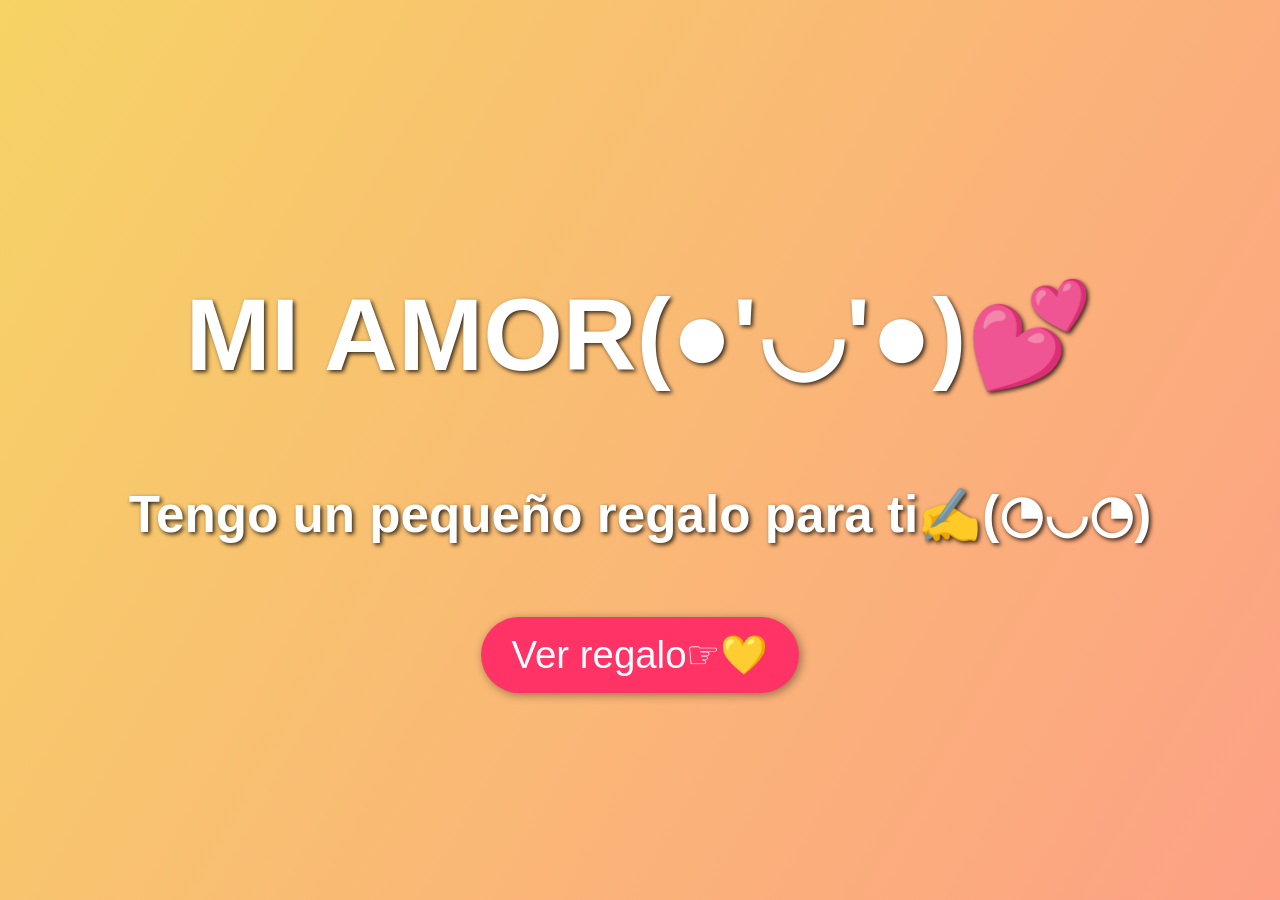
<file: index.html>
<!DOCTYPE html>
<html lang="es">

<head>
    <meta charset="UTF-8">
    <meta name="viewport" content="width=device-width, initial-scale=1.0">
    <title>Mi amor</title>
    <style>
        body,
        html {
            margin: 0;
            padding: 0;
            height: 100%;
            width: 100%;
            display: flex;
            justify-content: center;
            align-items: center;
            background-image: linear-gradient(120deg, #f6d365 0%, #fda085 100%);
            font-family: 'Arial', sans-serif;
        }

        h1,
        h2 {
            color: white;
            text-shadow: 2px 2px 4px rgba(0, 0, 0, 0.8);
            text-align: center;
        }

        h1 {
            font-size: 8vw;
            animation: fadeInOut 3s infinite;
        }

        h2 {
            font-size: 4vw;
            margin-top: 20px;
            animation: pulse 2s infinite;
        }

        button {
            font-size: 3vw;
            padding: 15px 30px;
            margin-top: 30px;
            border: none;
            background-color: #ff3366;
            color: white;
            cursor: pointer;
            border-radius: 50px;
            box-shadow: 2px 2px 10px rgba(0, 0, 0, 0.4);
            align-self: center;
        }

        div {
            display: flex;
            flex-direction: column;
            justify-content: center;
            align-items: center;
            height: 100%;
        }

        @keyframes fadeInOut {

            0%,
            100% {
                opacity: 0.8;
            }

            50% {
                opacity: 1;
            }
        }

        @keyframes pulse {

            0%,
            100% {
                transform: scale(1);
            }

            50% {
                transform: scale(1.05);
            }
        }
    </style>
</head>

<body>
    <div>
        <h1>MI AMOR(●'◡'●)💕</h1>
        <h2>Tengo un pequeño regalo para ti✍(◔◡◔)</h2>
        <button onclick="window.location.href='mensaje.html'">Ver regalo☞💛</button>
    </div>
</body>

</html>
</file>
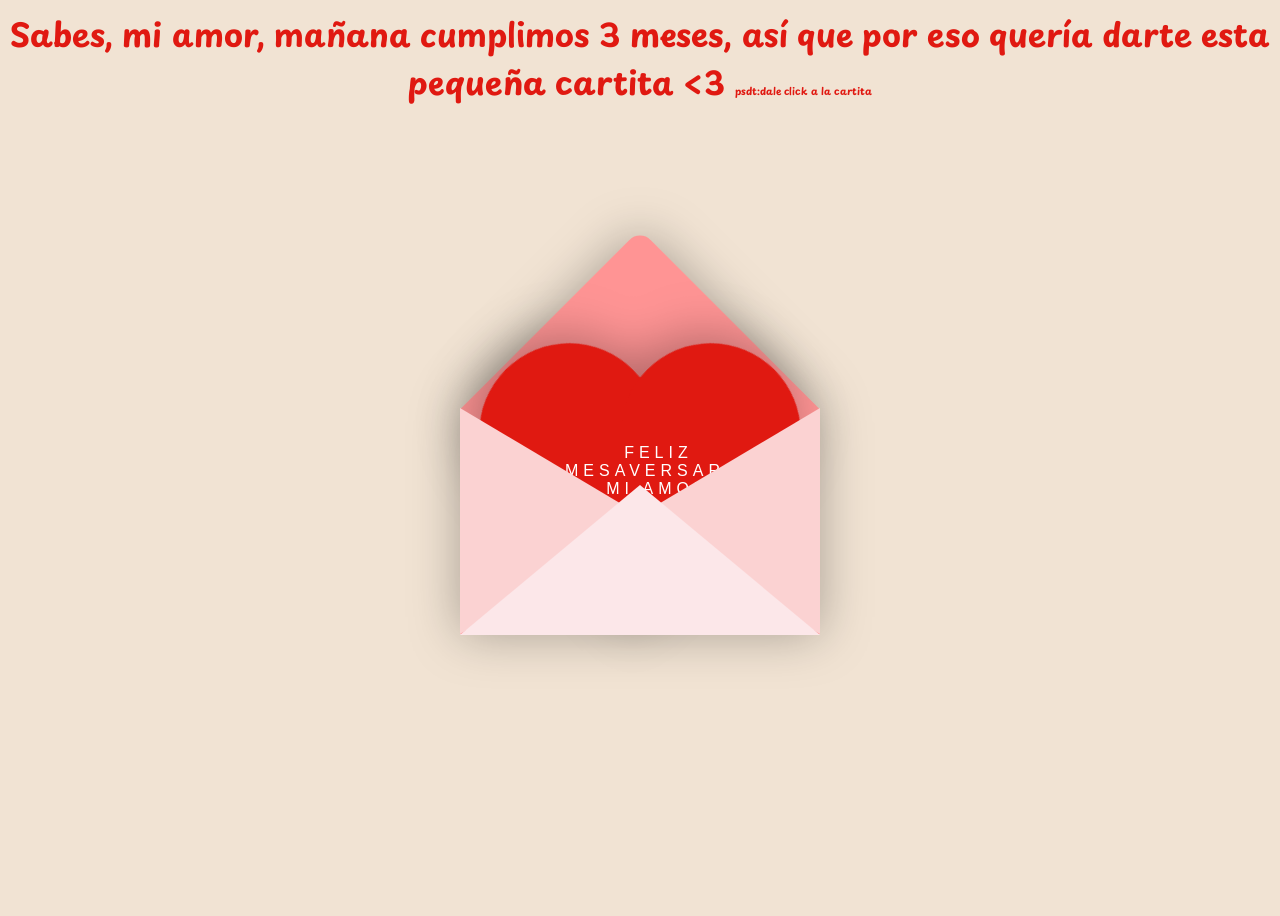
<file: carta.html>
<!DOCTYPE html>
<html lang="en">

<head>
  <meta charset="UTF-8">
  <meta name="viewport" content="width=device-width, initial-scale=1.0">
  <title>mi amor</title>
</head>

<style>
  @import url('https://fonts.googleapis.com/css?family=Sacramento');
  @import url('https://fonts.googleapis.com/css2?family=Playpen+Sans:wght@100..800&display=swap');

  #card {
    height: 500px;
    width: 800px;
    margin: 5em auto;
    position: fixed;
    top: -15px;
    left: 25%;
    display: flex;
    visibility: hidden;
  }

  #card h2 {
    font-size: 3em;
    margin: 0;
    color: pink;
    text-align: center;
  }

  #card p {
    font-size: 1.5em;
    text-align: justify;
    padding-left: 30px;
    padding-right: 30px;
    margin: 5px;
    line-height: 1.3;
  }

  body {
    display: flex;
    align-items: center;
    justify-content: center;
    height: 100vh;
    font-family: 'Sacramento', cursive;
    background-color: #f1e3d3;
    overflow: hidden;
  }

  .valentines-day {
    position: relative;
    cursor: pointer;
  }

  .envelope {
    position: relative;
    filter: drop-shadow(0 0 25px rgba(0, 0, 0, .3));
  }

  .envelope:before {
    content: "";
    position: absolute;
    width: 254px;
    height: 254px;
    background-color: #ff9494;
    transform: rotate(-45deg);
    border-radius: 0 15px 0 0;
    left: -37px;
    top: -82px;
  }

  .envelope:after {
    content: "";
    position: absolute;
    background-color: #ff9494;
    width: 360px;
    height: 225px;
    left: -90px;
    top: 45px;
  }

  .heart {
    position: relative;
    background-color: #e01911;
    display: inline-block;
    height: 180px;
    top: 50px;
    left: 0;
    transform: rotate(-45deg);
    width: 180px;
    filter: drop-shadow(0 -10px 25px rgba(0, 0, 0, .3));
    transition: .5s;
  }

  .heart:before,
  .heart:after {
    content: "";
    background-color: #e01911;
    border-radius: 50%;
    height: 180px;
    width: 180px;
    position: absolute;
  }

  .heart:before {
    top: -100px;
    left: 0;
  }

  .heart:after {
    left: 100px;
    top: 0;
  }

  .front {
    position: absolute;
    width: 0;
    height: 0;
    border-right: 190px solid #fbd2d2;
    border-top: 113px solid transparent;
    border-bottom: 113px solid transparent;
    top: 44px;
    left: 80px;
    z-index: 4;
  }

  .front:before {
    content: "";
    position: absolute;
    width: 0;
    height: 0;
    border-left: 190px solid #fbd2d2;
    border-top: 113px solid transparent;
    border-bottom: 113px solid transparent;
    top: -113px;
    left: -170px;
  }

  .front:after {
    width: 0;
    height: 0;
    position: absolute;
    content: "";
    border-bottom: 150px solid #fce7e9;
    border-right: 180px solid transparent;
    border-left: 180px solid transparent;
    top: -36px;
    left: -170px;
  }

  .text {
    position: absolute;
    font-family: arial;
    letter-spacing: 5px;
    text-align: center;
    color: white;
    z-index: 2;
    top: 80px;
    left: 15px;
    transition: .5s;
  }

  #intro-message {
  font-size: 1.5em;
  color: #e01911;
  text-align: center;
  margin-bottom: 20px;
  position: absolute;
  top: 10px;
  left: 0;
  right: 0;
  font-family: "Playpen Sans", cursive;
  font-weight: 700; 
  }

  .valentines-day:hover .heart {
    transform: translateY(-50px) rotate(-45deg);
  }

  .valentines-day:hover .text {
    transform: translateY(-50px);
  }

  #intro-message {
  font-size: 2em;
  color: #e01911;
  text-align: center;
  margin-bottom: 20px;
  position: absolute;
  top: 10px; 
  left: 0;
  right: 0;
  font-weight: 700;
  }


  .side {
    background: #eee;
    height: 550px;
    padding: 10px;
    position: absolute;
  }

  .side.one {
    width: 420px;
    transform: skew(8deg, 10deg);
    background: linear-gradient(90deg, #fff, #fff 40%, #ddd);
    left: -98px;
    top: -30px;
  }
 
  .side.two {
    width: 460px;
    transform: skew(8deg, -9deg);
    background: linear-gradient(-90deg, #fff, #fff 40%, #f0f0f0);
    left: 330px; 
    top: -30px;
  }


</style>

<body>

  <div id="intro-message">Sabes, mi amor, mañana cumplimos 3 meses, así que por eso quería darte esta pequeña cartita <3
    <spam style="font-size: 10px;">psdt:dale click a la cartita</spam>
  </div>

  <div class="valentines-day">
    <div class="envelope"></div>
    <div class="heart"></div>
    <div class="text">FELIZ <br>MESAVERSARIO <br>MI AMOR</div>
    <div class="front"></div>
  </div>
  

  <div id="card">
    <div class="side one">
      <h2>Mi lindo amor</h2>
      <p>Un día como hoy, me diste uno de los momentos más lindos que jamás olvidare. La verdad es que no esperaba para
        nada lo que me dijiste aquel día, y peor aun cuando te vi aparecer con un ramo de flores, mi corazón se llenó de emoción.
        En serio, no tienes idea de lo feliz que me hiciste en ese instante y lo nerviosa que me puse al mismo tiempo. (solo que a veces nose como reaccionar)
      </p>
      <p>
        Pero sabes, lo que más me encantó de todo fue cuando me contaste que, en el momento cumpliste con uno de tus logros, la primera persona a la que le querias contar fui yo.
      </p>
    </div>
    <div class="side two">
      <p>En ese preciso instante, mi corazón explotó
        de alegría porque me di cuenta de algo muy especial y es que cuando alguien te tiene en su mente al alcanzar un logro, es
        porque formas parte de sus sueños y de su camino hacia el éxito. Es por eso que me alegro que lo hayas querido compartir conmigo.
      </p>
      <p>Y es que yo quiero acompañarte en cada uno de tus logros, estar ahí para verte crecer día a día, apoyar cada uno de tus
        pasos y celebrar tus éxitos como si fueran míos. Así como quiero que tú también me acompañes en mis logros, que
        estemos juntos en las buenas y en las malas.
      </p>
      <p>
        Y, más que eso, deseo que juntos cumplamos los sueños y metas que nos tracemos como pareja, construyendo un futuro
        lleno de amor, apoyo y complicidad, porque estoy segura de que lo mejor está por venir para nosotros. Te quiero muchisimo <3
      </p>
    </div>
  </div>
  

</body>

<script src='https://cdnjs.cloudflare.com/ajax/libs/jquery/3.2.1/jquery.min.js'></script>
<script src="./script.js"></script>

</html>
</file>
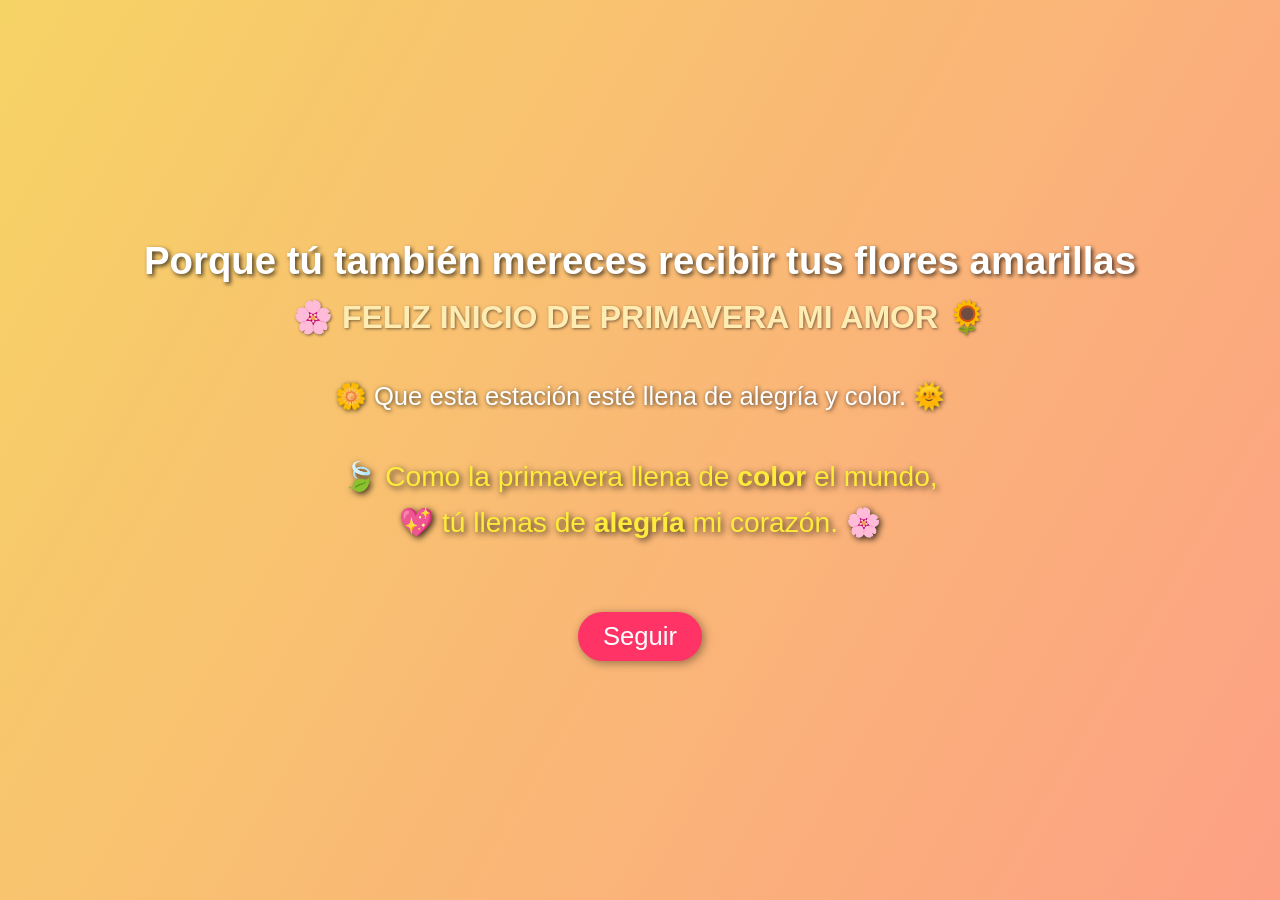
<file: mensaje.html>
<!DOCTYPE html>
<html lang="en">

<head>
  <meta charset="UTF-8">
  <meta name="viewport" content="width=device-width, initial-scale=1.0">
  <title>Primavera</title>
  <style>
    body,
    html {
      margin: 0;
      padding: 0;
      height: 100%;
      width: 100%;
      display: flex;
      justify-content: center;
      align-items: center;
      background-image: linear-gradient(120deg, #f6d365 0%, #fda085 100%);
      font-family: 'Arial', sans-serif;
    }

    h1 {
      color: #fff;
      text-shadow: 2px 2px 4px rgba(0, 0, 0, 0.7);
      text-align: center;
      font-size: 3vw;
      margin: 0;
      animation: pulse 2s infinite;
    }

    h2 {
      color: #ffecb3;
      font-size: 2.5vw;
      text-shadow: 1px 1px 3px rgba(0, 0, 0, 0.5);
      margin-top: 15px;
      text-align: center;
    }

    p {
      font-size: 2vw;
      color: #fff;
      text-align: center;
      margin-top: 15px;
      max-width: 80%;
      line-height: 1.5;
      text-shadow: 1px 1px 4px rgba(0, 0, 0, 0.7);
    }

    .highlight {
      color: #ffeb3b;
      font-size: 2.2vw;
      text-shadow: 2px 2px 6px rgba(0, 0, 0, 0.8);
    }

    button {
      font-size: 2vw;
      padding: 10px 25px;
      margin-top: 40px;
      border: none;
      background-color: #ff3366;
      color: white;
      cursor: pointer;
      border-radius: 50px;
      box-shadow: 2px 2px 10px rgba(0, 0, 0, 0.4);
      transition: background-color 0.3s ease;
    }

    button:hover {
      background-color: #ff5c85;
    }

    div {
      display: flex;
      flex-direction: column;
      justify-content: center;
      align-items: center;
      height: 100%;
    }

    @keyframes pulse {
      0% {
        transform: scale(1);
      }

      50% {
        transform: scale(1.05);
      }

      100% {
        transform: scale(1);
      }
    }
  </style>
</head>

<body>
  <div>
    <h1>Porque tú también mereces recibir tus flores amarillas</h1>
    <h2>🌸 FELIZ INICIO DE PRIMAVERA MI AMOR 🌻</h2>
    <p>🌼 Que esta estación esté llena de alegría y color. 🌞</p>

    <p class="highlight">🍃 Como la primavera llena de <strong>color</strong> el mundo, </p>
    <p class="highlight" style="margin-top: -25px;">💖 tú llenas de <strong>alegría</strong> mi corazón. 🌸</p>

    <button onclick="window.location.href='rosas.html'">Seguir</button>
  </div>
</body>

</html>
</file>
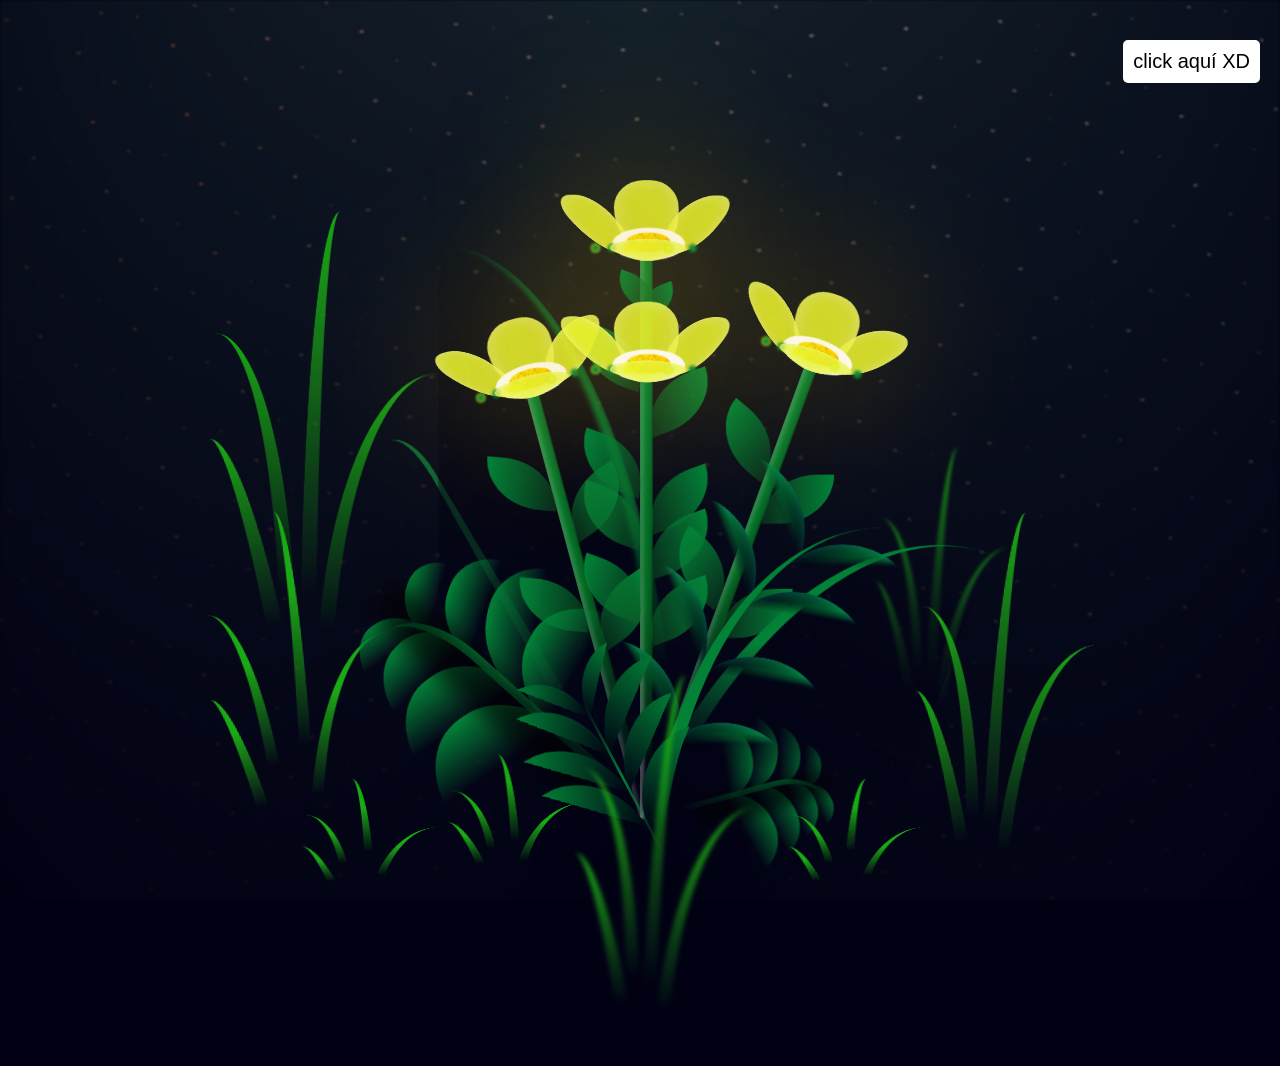
<file: rosas.html>
<!DOCTYPE html>
<html lang="en">

<head>
  <meta charset="UTF-8">
  <title>Flores y corazones</title>
  <link rel="stylesheet" href="./style.css">
</head>

<style>
  .button-container {
    position: fixed;
    top: 40px;
    right: 20px;
    z-index: 1000;
  }

  .arrow-button {
    background-color: #ffffff;
    border: none;
    border-radius: 5px;
    cursor: pointer;
    color: #000;
    font-size: 20px;
    padding: 10px;
  }
</style>

<body class="container">
  <div class="button-container">
    <button class="arrow-button" onclick="window.location.href='carta.html'">click aquí XD</button>
  </div>
  <div class="night"></div>
  <div class="flowers">
    <div class="flower flower--1">
      <div class="flower__leafs flower__leafs--1">
        <div class="flower__leaf flower__leaf--1"></div>
        <div class="flower__leaf flower__leaf--2"></div>
        <div class="flower__leaf flower__leaf--3"></div>
        <div class="flower__leaf flower__leaf--4"></div>
        <div class="flower__white-circle"></div>

        <div class="flower__light flower__light--1"></div>
        <div class="flower__light flower__light--2"></div>
        <div class="flower__light flower__light--3"></div>
        <div class="flower__light flower__light--4"></div>
        <div class="flower__light flower__light--5"></div>
        <div class="flower__light flower__light--6"></div>
        <div class="flower__light flower__light--7"></div>
        <div class="flower__light flower__light--8"></div>

      </div>
      <div class="flower__line">
        <div class="flower__line__leaf flower__line__leaf--1"></div>
        <div class="flower__line__leaf flower__line__leaf--2"></div>
        <div class="flower__line__leaf flower__line__leaf--3"></div>
        <div class="flower__line__leaf flower__line__leaf--4"></div>
        <div class="flower__line__leaf flower__line__leaf--5"></div>
        <div class="flower__line__leaf flower__line__leaf--6"></div>
      </div>
    </div>

    <div class="flower flower--2">
      <div class="flower__leafs flower__leafs--2">
        <div class="flower__leaf flower__leaf--1"></div>
        <div class="flower__leaf flower__leaf--2"></div>
        <div class="flower__leaf flower__leaf--3"></div>
        <div class="flower__leaf flower__leaf--4"></div>
        <div class="flower__white-circle"></div>

        <div class="flower__light flower__light--1"></div>
        <div class="flower__light flower__light--2"></div>
        <div class="flower__light flower__light--3"></div>
        <div class="flower__light flower__light--4"></div>
        <div class="flower__light flower__light--5"></div>
        <div class="flower__light flower__light--6"></div>
        <div class="flower__light flower__light--7"></div>
        <div class="flower__light flower__light--8"></div>

      </div>
      <div class="flower__line">
        <div class="flower__line__leaf flower__line__leaf--1"></div>
        <div class="flower__line__leaf flower__line__leaf--2"></div>
        <div class="flower__line__leaf flower__line__leaf--3"></div>
        <div class="flower__line__leaf flower__line__leaf--4"></div>
      </div>
    </div>

    <div class="flower flower--3">
      <div class="flower__leafs flower__leafs--3">
        <div class="flower__leaf flower__leaf--1"></div>
        <div class="flower__leaf flower__leaf--2"></div>
        <div class="flower__leaf flower__leaf--3"></div>
        <div class="flower__leaf flower__leaf--4"></div>
        <div class="flower__white-circle"></div>

        <div class="flower__light flower__light--1"></div>
        <div class="flower__light flower__light--2"></div>
        <div class="flower__light flower__light--3"></div>
        <div class="flower__light flower__light--4"></div>
        <div class="flower__light flower__light--5"></div>
        <div class="flower__light flower__light--6"></div>
        <div class="flower__light flower__light--7"></div>
        <div class="flower__light flower__light--8"></div>

      </div>
      <div class="flower__line">
        <div class="flower__line__leaf flower__line__leaf--1"></div>
        <div class="flower__line__leaf flower__line__leaf--2"></div>
        <div class="flower__line__leaf flower__line__leaf--3"></div>
        <div class="flower__line__leaf flower__line__leaf--4"></div>
      </div>
    </div>
    <div class="flower flower--4">
      <div class="flower__leafs flower__leafs--3">
        <div class="flower__leaf flower__leaf--1"></div>
        <div class="flower__leaf flower__leaf--2"></div>
        <div class="flower__leaf flower__leaf--3"></div>
        <div class="flower__leaf flower__leaf--4"></div>
        <div class="flower__white-circle"></div>

        <div class="flower__light flower__light--1"></div>
        <div class="flower__light flower__light--2"></div>
        <div class="flower__light flower__light--3"></div>
        <div class="flower__light flower__light--4"></div>
        <div class="flower__light flower__light--5"></div>
        <div class="flower__light flower__light--6"></div>
        <div class="flower__light flower__light--7"></div>
        <div class="flower__light flower__light--8"></div>

      </div>
      <div class="flower__line">
        <div class="flower__line__leaf flower__line__leaf--1"></div>
        <div class="flower__line__leaf flower__line__leaf--2"></div>
        <div class="flower__line__leaf flower__line__leaf--3"></div>
        <div class="flower__line__leaf flower__line__leaf--4"></div>
      </div>
    </div>

    <div class="grow-ans" style="--d:1.2s">
      <div class="flower__g-long">
        <div class="flower__g-long__top"></div>
        <div class="flower__g-long__bottom"></div>
      </div>
    </div>

    <div class="growing-grass">
      <div class="flower__grass flower__grass--1">
        <div class="flower__grass--top"></div>
        <div class="flower__grass--bottom"></div>
        <div class="flower__grass__leaf flower__grass__leaf--1"></div>
        <div class="flower__grass__leaf flower__grass__leaf--2"></div>
        <div class="flower__grass__leaf flower__grass__leaf--3"></div>
        <div class="flower__grass__leaf flower__grass__leaf--4"></div>
        <div class="flower__grass__leaf flower__grass__leaf--5"></div>
        <div class="flower__grass__leaf flower__grass__leaf--6"></div>
        <div class="flower__grass__leaf flower__grass__leaf--7"></div>
        <div class="flower__grass__leaf flower__grass__leaf--8"></div>
        <div class="flower__grass__overlay"></div>
      </div>
    </div>

    <div class="growing-grass">
      <div class="flower__grass flower__grass--2">
        <div class="flower__grass--top"></div>
        <div class="flower__grass--bottom"></div>
        <div class="flower__grass__leaf flower__grass__leaf--1"></div>
        <div class="flower__grass__leaf flower__grass__leaf--2"></div>
        <div class="flower__grass__leaf flower__grass__leaf--3"></div>
        <div class="flower__grass__leaf flower__grass__leaf--4"></div>
        <div class="flower__grass__leaf flower__grass__leaf--5"></div>
        <div class="flower__grass__leaf flower__grass__leaf--6"></div>
        <div class="flower__grass__leaf flower__grass__leaf--7"></div>
        <div class="flower__grass__leaf flower__grass__leaf--8"></div>
        <div class="flower__grass__overlay"></div>
      </div>
    </div>

    <div class="grow-ans" style="--d:2.4s">
      <div class="flower__g-right flower__g-right--1">
        <div class="leaf"></div>
      </div>
    </div>

    <div class="grow-ans" style="--d:2.8s">
      <div class="flower__g-right flower__g-right--2">
        <div class="leaf"></div>
      </div>
    </div>

    <div class="grow-ans" style="--d:2.8s">
      <div class="flower__g-front">
        <div class="flower__g-front__leaf-wrapper flower__g-front__leaf-wrapper--1">
          <div class="flower__g-front__leaf"></div>
        </div>
        <div class="flower__g-front__leaf-wrapper flower__g-front__leaf-wrapper--2">
          <div class="flower__g-front__leaf"></div>
        </div>
        <div class="flower__g-front__leaf-wrapper flower__g-front__leaf-wrapper--3">
          <div class="flower__g-front__leaf"></div>
        </div>
        <div class="flower__g-front__leaf-wrapper flower__g-front__leaf-wrapper--4">
          <div class="flower__g-front__leaf"></div>
        </div>
        <div class="flower__g-front__leaf-wrapper flower__g-front__leaf-wrapper--5">
          <div class="flower__g-front__leaf"></div>
        </div>
        <div class="flower__g-front__leaf-wrapper flower__g-front__leaf-wrapper--6">
          <div class="flower__g-front__leaf"></div>
        </div>
        <div class="flower__g-front__leaf-wrapper flower__g-front__leaf-wrapper--7">
          <div class="flower__g-front__leaf"></div>
        </div>
        <div class="flower__g-front__leaf-wrapper flower__g-front__leaf-wrapper--8">
          <div class="flower__g-front__leaf"></div>
        </div>
        <div class="flower__g-front__line"></div>
      </div>
    </div>

    <div class="grow-ans" style="--d:3.2s">
      <div class="flower__g-fr">
        <div class="leaf"></div>
        <div class="flower__g-fr__leaf flower__g-fr__leaf--1"></div>
        <div class="flower__g-fr__leaf flower__g-fr__leaf--2"></div>
        <div class="flower__g-fr__leaf flower__g-fr__leaf--3"></div>
        <div class="flower__g-fr__leaf flower__g-fr__leaf--4"></div>
        <div class="flower__g-fr__leaf flower__g-fr__leaf--5"></div>
        <div class="flower__g-fr__leaf flower__g-fr__leaf--6"></div>
        <div class="flower__g-fr__leaf flower__g-fr__leaf--7"></div>
        <div class="flower__g-fr__leaf flower__g-fr__leaf--8"></div>
      </div>
    </div>

    <div class="long-g long-g--0">
      <div class="grow-ans" style="--d:3s">
        <div class="leaf leaf--0"></div>
      </div>
      <div class="grow-ans" style="--d:2.2s">
        <div class="leaf leaf--1"></div>
      </div>
      <div class="grow-ans" style="--d:3.4s">
        <div class="leaf leaf--2"></div>
      </div>
      <div class="grow-ans" style="--d:3.6s">
        <div class="leaf leaf--3"></div>
      </div>
    </div>

    <div class="long-g long-g--1">
      <div class="grow-ans" style="--d:3.6s">
        <div class="leaf leaf--0"></div>
      </div>
      <div class="grow-ans" style="--d:3.8s">
        <div class="leaf leaf--1"></div>
      </div>
      <div class="grow-ans" style="--d:4s">
        <div class="leaf leaf--2"></div>
      </div>
      <div class="grow-ans" style="--d:4.2s">
        <div class="leaf leaf--3"></div>
      </div>
    </div>

    <div class="long-g long-g--2">
      <div class="grow-ans" style="--d:4s">
        <div class="leaf leaf--0"></div>
      </div>
      <div class="grow-ans" style="--d:4.2s">
        <div class="leaf leaf--1"></div>
      </div>
      <div class="grow-ans" style="--d:4.4s">
        <div class="leaf leaf--2"></div>
      </div>
      <div class="grow-ans" style="--d:4.6s">
        <div class="leaf leaf--3"></div>
      </div>
    </div>

    <div class="long-g long-g--3">
      <div class="grow-ans" style="--d:4s">
        <div class="leaf leaf--0"></div>
      </div>
      <div class="grow-ans" style="--d:4.2s">
        <div class="leaf leaf--1"></div>
      </div>
      <div class="grow-ans" style="--d:3s">
        <div class="leaf leaf--2"></div>
      </div>
      <div class="grow-ans" style="--d:3.6s">
        <div class="leaf leaf--3"></div>
      </div>
    </div>

    <div class="long-g long-g--4">
      <div class="grow-ans" style="--d:4s">
        <div class="leaf leaf--0"></div>
      </div>
      <div class="grow-ans" style="--d:4.2s">
        <div class="leaf leaf--1"></div>
      </div>
      <div class="grow-ans" style="--d:3s">
        <div class="leaf leaf--2"></div>
      </div>
      <div class="grow-ans" style="--d:3.6s">
        <div class="leaf leaf--3"></div>
      </div>
    </div>

    <div class="long-g long-g--5">
      <div class="grow-ans" style="--d:4s">
        <div class="leaf leaf--0"></div>
      </div>
      <div class="grow-ans" style="--d:4.2s">
        <div class="leaf leaf--1"></div>
      </div>
      <div class="grow-ans" style="--d:3s">
        <div class="leaf leaf--2"></div>
      </div>
      <div class="grow-ans" style="--d:3.6s">
        <div class="leaf leaf--3"></div>
      </div>
    </div>

    <div class="long-g long-g--6">
      <div class="grow-ans" style="--d:4.2s">
        <div class="leaf leaf--0"></div>
      </div>
      <div class="grow-ans" style="--d:4.4s">
        <div class="leaf leaf--1"></div>
      </div>
      <div class="grow-ans" style="--d:4.6s">
        <div class="leaf leaf--2"></div>
      </div>
      <div class="grow-ans" style="--d:4.8s">
        <div class="leaf leaf--3"></div>
      </div>
    </div>

    <div class="long-g long-g--7">
      <div class="grow-ans" style="--d:3s">
        <div class="leaf leaf--0"></div>
      </div>
      <div class="grow-ans" style="--d:3.2s">
        <div class="leaf leaf--1"></div>
      </div>
      <div class="grow-ans" style="--d:3.5s">
        <div class="leaf leaf--2"></div>
      </div>
      <div class="grow-ans" style="--d:3.6s">
        <div class="leaf leaf--3"></div>
      </div>
    </div>
  </div>
  <script src="script.js"></script>
  <div class="bubbles">
    <div class="bubble"><svg class="heart" viewBox="0 0 32 32">
        <title>heart22</title>
        <path
          d="M23.6 2c-3.363 0-6.258 2.736-7.599 5.594-1.342-2.858-4.237-5.594-7.601-5.594-4.637 0-8.4 3.764-8.4 8.401 0 9.433 9.516 11.906 16.001 21.232 6.13-9.268 15.999-12.1 15.999-21.232 0-4.637-3.763-8.401-8.4-8.401z">
        </path>
      </svg>
    </div>
    <div class="bubble"><svg class="heart" viewBox="0 0 32 32">
        <title>heart22</title>
        <path
          d="M23.6 2c-3.363 0-6.258 2.736-7.599 5.594-1.342-2.858-4.237-5.594-7.601-5.594-4.637 0-8.4 3.764-8.4 8.401 0 9.433 9.516 11.906 16.001 21.232 6.13-9.268 15.999-12.1 15.999-21.232 0-4.637-3.763-8.401-8.4-8.401z">
        </path>
      </svg>
    </div>
    <div class="bubble"><svg class="heart" viewBox="0 0 32 32">
        <title>heart22</title>
        <path
          d="M23.6 2c-3.363 0-6.258 2.736-7.599 5.594-1.342-2.858-4.237-5.594-7.601-5.594-4.637 0-8.4 3.764-8.4 8.401 0 9.433 9.516 11.906 16.001 21.232 6.13-9.268 15.999-12.1 15.999-21.232 0-4.637-3.763-8.401-8.4-8.401z">
        </path>
      </svg>
    </div>
    <div class="bubble"><svg class="heart" viewBox="0 0 32 32">
        <title>heart22</title>
        <path
          d="M23.6 2c-3.363 0-6.258 2.736-7.599 5.594-1.342-2.858-4.237-5.594-7.601-5.594-4.637 0-8.4 3.764-8.4 8.401 0 9.433 9.516 11.906 16.001 21.232 6.13-9.268 15.999-12.1 15.999-21.232 0-4.637-3.763-8.401-8.4-8.401z">
        </path>
      </svg>
    </div>
    <div class="bubble"><svg class="heart" viewBox="0 0 32 32">
        <title>heart22</title>
        <path
          d="M23.6 2c-3.363 0-6.258 2.736-7.599 5.594-1.342-2.858-4.237-5.594-7.601-5.594-4.637 0-8.4 3.764-8.4 8.401 0 9.433 9.516 11.906 16.001 21.232 6.13-9.268 15.999-12.1 15.999-21.232 0-4.637-3.763-8.401-8.4-8.401z">
        </path>
      </svg>
    </div>
    <div class="bubble"><svg class="heart" viewBox="0 0 32 32">
        <title>heart22</title>
        <path
          d="M23.6 2c-3.363 0-6.258 2.736-7.599 5.594-1.342-2.858-4.237-5.594-7.601-5.594-4.637 0-8.4 3.764-8.4 8.401 0 9.433 9.516 11.906 16.001 21.232 6.13-9.268 15.999-12.1 15.999-21.232 0-4.637-3.763-8.401-8.4-8.401z">
        </path>
      </svg>
    </div>
    <div class="bubble"><svg class="heart" viewBox="0 0 32 32">
        <title>heart22</title>
        <path
          d="M23.6 2c-3.363 0-6.258 2.736-7.599 5.594-1.342-2.858-4.237-5.594-7.601-5.594-4.637 0-8.4 3.764-8.4 8.401 0 9.433 9.516 11.906 16.001 21.232 6.13-9.268 15.999-12.1 15.999-21.232 0-4.637-3.763-8.401-8.4-8.401z">
        </path>
      </svg>
    </div>
    <div class="bubble"><svg class="heart" viewBox="0 0 32 32">
        <title>heart22</title>
        <path
          d="M23.6 2c-3.363 0-6.258 2.736-7.599 5.594-1.342-2.858-4.237-5.594-7.601-5.594-4.637 0-8.4 3.764-8.4 8.401 0 9.433 9.516 11.906 16.001 21.232 6.13-9.268 15.999-12.1 15.999-21.232 0-4.637-3.763-8.401-8.4-8.401z">
        </path>
      </svg>
    </div>
    <div class="bubble"><svg class="heart" viewBox="0 0 32 32">
        <title>heart22</title>
        <path
          d="M23.6 2c-3.363 0-6.258 2.736-7.599 5.594-1.342-2.858-4.237-5.594-7.601-5.594-4.637 0-8.4 3.764-8.4 8.401 0 9.433 9.516 11.906 16.001 21.232 6.13-9.268 15.999-12.1 15.999-21.232 0-4.637-3.763-8.401-8.4-8.401z">
        </path>
      </svg>
    </div>
    <div class="bubble"><svg class="heart" viewBox="0 0 32 32">
        <title>heart22</title>
        <path
          d="M23.6 2c-3.363 0-6.258 2.736-7.599 5.594-1.342-2.858-4.237-5.594-7.601-5.594-4.637 0-8.4 3.764-8.4 8.401 0 9.433 9.516 11.906 16.001 21.232 6.13-9.268 15.999-12.1 15.999-21.232 0-4.637-3.763-8.401-8.4-8.401z">
        </path>
      </svg>
    </div>
    <div class="bubble"><svg class="heart" viewBox="0 0 32 32">
        <title>heart22</title>
        <path
          d="M23.6 2c-3.363 0-6.258 2.736-7.599 5.594-1.342-2.858-4.237-5.594-7.601-5.594-4.637 0-8.4 3.764-8.4 8.401 0 9.433 9.516 11.906 16.001 21.232 6.13-9.268 15.999-12.1 15.999-21.232 0-4.637-3.763-8.401-8.4-8.401z">
        </path>
      </svg>
    </div>
    <div class="bubble"><svg class="heart" viewBox="0 0 32 32">
        <title>heart22</title>
        <path
          d="M23.6 2c-3.363 0-6.258 2.736-7.599 5.594-1.342-2.858-4.237-5.594-7.601-5.594-4.637 0-8.4 3.764-8.4 8.401 0 9.433 9.516 11.906 16.001 21.232 6.13-9.268 15.999-12.1 15.999-21.232 0-4.637-3.763-8.401-8.4-8.401z">
        </path>
      </svg>
    </div>
    <div class="bubble"><svg class="heart" viewBox="0 0 32 32">
        <title>heart22</title>
        <path
          d="M23.6 2c-3.363 0-6.258 2.736-7.599 5.594-1.342-2.858-4.237-5.594-7.601-5.594-4.637 0-8.4 3.764-8.4 8.401 0 9.433 9.516 11.906 16.001 21.232 6.13-9.268 15.999-12.1 15.999-21.232 0-4.637-3.763-8.401-8.4-8.401z">
        </path>
      </svg>
    </div>
    <div class="bubble"><svg class="heart" viewBox="0 0 32 32">
        <title>heart22</title>
        <path
          d="M23.6 2c-3.363 0-6.258 2.736-7.599 5.594-1.342-2.858-4.237-5.594-7.601-5.594-4.637 0-8.4 3.764-8.4 8.401 0 9.433 9.516 11.906 16.001 21.232 6.13-9.268 15.999-12.1 15.999-21.232 0-4.637-3.763-8.401-8.4-8.401z">
        </path>
      </svg>
    </div>
    <div class="bubble"><svg class="heart" viewBox="0 0 32 32">
        <title>heart22</title>
        <path
          d="M23.6 2c-3.363 0-6.258 2.736-7.599 5.594-1.342-2.858-4.237-5.594-7.601-5.594-4.637 0-8.4 3.764-8.4 8.401 0 9.433 9.516 11.906 16.001 21.232 6.13-9.268 15.999-12.1 15.999-21.232 0-4.637-3.763-8.401-8.4-8.401z">
        </path>
      </svg>
    </div>
    <div class="bubble"><svg class="heart" viewBox="0 0 32 32">
        <title>heart22</title>
        <path
          d="M23.6 2c-3.363 0-6.258 2.736-7.599 5.594-1.342-2.858-4.237-5.594-7.601-5.594-4.637 0-8.4 3.764-8.4 8.401 0 9.433 9.516 11.906 16.001 21.232 6.13-9.268 15.999-12.1 15.999-21.232 0-4.637-3.763-8.401-8.4-8.401z">
        </path>
      </svg>
    </div>
    <div class="bubble"><svg class="heart" viewBox="0 0 32 32">
        <title>heart22</title>
        <path
          d="M23.6 2c-3.363 0-6.258 2.736-7.599 5.594-1.342-2.858-4.237-5.594-7.601-5.594-4.637 0-8.4 3.764-8.4 8.401 0 9.433 9.516 11.906 16.001 21.232 6.13-9.268 15.999-12.1 15.999-21.232 0-4.637-3.763-8.401-8.4-8.401z">
        </path>
      </svg>
    </div>
    <div class="bubble"><svg class="heart" viewBox="0 0 32 32">
        <title>heart22</title>
        <path
          d="M23.6 2c-3.363 0-6.258 2.736-7.599 5.594-1.342-2.858-4.237-5.594-7.601-5.594-4.637 0-8.4 3.764-8.4 8.401 0 9.433 9.516 11.906 16.001 21.232 6.13-9.268 15.999-12.1 15.999-21.232 0-4.637-3.763-8.401-8.4-8.401z">
        </path>
      </svg>
    </div>
    <div class="bubble"><svg class="heart" viewBox="0 0 32 32">
        <title>heart22</title>
        <path
          d="M23.6 2c-3.363 0-6.258 2.736-7.599 5.594-1.342-2.858-4.237-5.594-7.601-5.594-4.637 0-8.4 3.764-8.4 8.401 0 9.433 9.516 11.906 16.001 21.232 6.13-9.268 15.999-12.1 15.999-21.232 0-4.637-3.763-8.401-8.4-8.401z">
        </path>
      </svg>
    </div>
    <div class="bubble"><svg class="heart" viewBox="0 0 32 32">
        <title>heart22</title>
        <path
          d="M23.6 2c-3.363 0-6.258 2.736-7.599 5.594-1.342-2.858-4.237-5.594-7.601-5.594-4.637 0-8.4 3.764-8.4 8.401 0 9.433 9.516 11.906 16.001 21.232 6.13-9.268 15.999-12.1 15.999-21.232 0-4.637-3.763-8.401-8.4-8.401z">
        </path>
      </svg>
    </div>


</body>
<script src="./script.js"></script>

</html>
</file>
<file: style.css>
*,
*::after,
*::before {
  padding: 0;
  margin: 0;
  box-sizing: border-box;
}

:root {
  --dark-color: #010113;
}

body {
  display: flex;
  align-items: flex-end;
  justify-content: center;
  min-height: 100vh;
  background-color: var(--dark-color);
  overflow: hidden;
  perspective: 1000px;
}
.night {
  position: fixed;
  left: 50%;
  top: 0;
  transform: translateX(-50%);
  width: 100%;
  height: 100%;
  filter: blur(0.1vmin);
  background-image: radial-gradient(
      ellipse at top,
      transparent 0%,
      var(--dark-color)
    ),
    radial-gradient(
      ellipse at bottom,
      var(--dark-color),
      rgba(145, 233, 255, 0.2)
    ),
    repeating-linear-gradient(
      220deg,
      rgb(0, 0, 0) 0px,
      rgb(0, 0, 0) 19px,
      transparent 19px,
      transparent 22px
    ),
    repeating-linear-gradient(
      189deg,
      rgb(0, 0, 0) 0px,
      rgb(0, 0, 0) 19px,
      transparent 19px,
      transparent 22px
    ),
    repeating-linear-gradient(
      148deg,
      rgb(0, 0, 0) 0px,
      rgb(0, 0, 0) 19px,
      transparent 19px,
      transparent 22px
    ),
    linear-gradient(90deg, rgb(255, 94, 0), rgb(240, 240, 240));
}

.flowers {
  position: relative;
  transform: scale(0.9);
}

.flower {
  position: absolute;
  bottom: 10vmin;
  transform-origin: bottom center;
  z-index: 10;
  --fl-speed: 0.8s;
}
.flower--1 {
  -webkit-animation: moving-flower-1 4s linear infinite;
  animation: moving-flower-1 4s linear infinite;
}
.flower--1 .flower__line {
  height: 70vmin;
  -webkit-animation-delay: 0.3s;
  animation-delay: 0.3s;
}
.flower--1 .flower__line__leaf--1 {
  -webkit-animation: blooming-leaf-right var(--fl-speed) 1.6s backwards;
  animation: blooming-leaf-right var(--fl-speed) 1.6s backwards;
}
.flower--1 .flower__line__leaf--2 {
  -webkit-animation: blooming-leaf-right var(--fl-speed) 1.4s backwards;
  animation: blooming-leaf-right var(--fl-speed) 1.4s backwards;
}
.flower--1 .flower__line__leaf--3 {
  -webkit-animation: blooming-leaf-left var(--fl-speed) 1.2s backwards;
  animation: blooming-leaf-left var(--fl-speed) 1.2s backwards;
}
.flower--1 .flower__line__leaf--4 {
  -webkit-animation: blooming-leaf-left var(--fl-speed) 1s backwards;
  animation: blooming-leaf-left var(--fl-speed) 1s backwards;
}
.flower--1 .flower__line__leaf--5 {
  -webkit-animation: blooming-leaf-right var(--fl-speed) 1.8s backwards;
  animation: blooming-leaf-right var(--fl-speed) 1.8s backwards;
}
.flower--1 .flower__line__leaf--6 {
  -webkit-animation: blooming-leaf-left var(--fl-speed) 2s backwards;
  animation: blooming-leaf-left var(--fl-speed) 2s backwards;
}
.flower--2 {
  left: 50%;
  transform: rotate(20deg);
  -webkit-animation: moving-flower-2 4s linear infinite;
  animation: moving-flower-2 4s linear infinite;
}
.flower--2 .flower__line {
  height: 60vmin;
  -webkit-animation-delay: 0.6s;
  animation-delay: 0.6s;
}
.flower--2 .flower__line__leaf--1 {
  -webkit-animation: blooming-leaf-right var(--fl-speed) 1.9s backwards;
  animation: blooming-leaf-right var(--fl-speed) 1.9s backwards;
}
.flower--2 .flower__line__leaf--2 {
  -webkit-animation: blooming-leaf-right var(--fl-speed) 1.7s backwards;
  animation: blooming-leaf-right var(--fl-speed) 1.7s backwards;
}
.flower--2 .flower__line__leaf--3 {
  -webkit-animation: blooming-leaf-left var(--fl-speed) 1.5s backwards;
  animation: blooming-leaf-left var(--fl-speed) 1.5s backwards;
}
.flower--2 .flower__line__leaf--4 {
  -webkit-animation: blooming-leaf-left var(--fl-speed) 1.3s backwards;
  animation: blooming-leaf-left var(--fl-speed) 1.3s backwards;
}
.flower--3 {
  left: 50%;
  transform: rotate(-15deg);
  -webkit-animation: moving-flower-3 4s linear infinite;
  animation: moving-flower-3 4s linear infinite;
}
.flower--3 .flower__line {
  -webkit-animation-delay: 0.9s;
  animation-delay: 0.9s;
}
.flower--3 .flower__line__leaf--1 {
  -webkit-animation: blooming-leaf-right var(--fl-speed) 2.5s backwards;
  animation: blooming-leaf-right var(--fl-speed) 2.5s backwards;
}
.flower--3 .flower__line__leaf--2 {
  -webkit-animation: blooming-leaf-right var(--fl-speed) 2.3s backwards;
  animation: blooming-leaf-right var(--fl-speed) 2.3s backwards;
}
.flower--3 .flower__line__leaf--3 {
  -webkit-animation: blooming-leaf-left var(--fl-speed) 2.1s backwards;
  animation: blooming-leaf-left var(--fl-speed) 2.1s backwards;
}
.flower--3 .flower__line__leaf--4 {
  -webkit-animation: blooming-leaf-left var(--fl-speed) 1.9s backwards;
  animation: blooming-leaf-left var(--fl-speed) 1.9s backwards;
}
.flower__leafs {
  position: relative;
  -webkit-animation: blooming-flower 2s backwards;
  animation: blooming-flower 2s backwards;
}
.flower__leafs--1 {
  -webkit-animation-delay: 1.1s;
  animation-delay: 1.1s;
}
.flower__leafs--2 {
  -webkit-animation-delay: 1.4s;
  animation-delay: 1.4s;
}
.flower__leafs--3 {
  -webkit-animation-delay: 1.7s;
  animation-delay: 1.7s;
}
.flower__leafs::after {
  content: "";
  position: absolute;
  left: 0;
  top: 0;
  transform: translate(-50%, -100%);
  width: 8vmin;
  height: 8vmin;
  background-color: #e7b201;
  filter: blur(10vmin);
}
.flower__leaf {
  position: absolute;
  bottom: 0;
  left: 50%;
  width: 8vmin;
  height: 11vmin;
  border-radius: 51% 49% 47% 53%/44% 45% 55% 69%;
  background-color: #e6f331;
  background-image: linear-gradient(to top, #e6f331, #e6f331);
  transform-origin: bottom center;
  opacity: 0.9;
  box-shadow: inset 0 0 2vmin rgba(255, 255, 255, 0.5);
}
.flower__leaf--1 {
  transform: translate(-10%, 1%) rotateY(40deg) rotateX(-50deg);
}
.flower__leaf--2 {
  transform: translate(-50%, -4%) rotateX(40deg);
}
.flower__leaf--3 {
  transform: translate(-90%, 0%) rotateY(45deg) rotateX(50deg);
}
.flower__leaf--4 {
  width: 8vmin;
  height: 8vmin;
  transform-origin: bottom left;
  border-radius: 4vmin 10vmin 4vmin 4vmin;
  transform: translate(0%, 18%) rotateX(70deg) rotate(-43deg);
  background-image: linear-gradient(to top, #e6f331, #e6f331);
  z-index: 1;
  opacity: 0.8;
}
.flower__white-circle {
  position: absolute;
  left: -3.5vmin;
  top: -3vmin;
  width: 9vmin;
  height: 4vmin;
  border-radius: 50%;
  background-color: #fff;
}
.flower__white-circle::after {
  content: "";
  position: absolute;
  left: 50%;
  top: 45%;
  transform: translate(-50%, -50%);
  width: 60%;
  height: 60%;
  border-radius: inherit;
  background-image: repeating-linear-gradient(
      135deg,
      rgba(0, 0, 0, 0.03) 0px,
      rgba(0, 0, 0, 0.03) 1px,
      transparent 1px,
      transparent 12px
    ),
    repeating-linear-gradient(
      45deg,
      rgba(0, 0, 0, 0.03) 0px,
      rgba(0, 0, 0, 0.03) 1px,
      transparent 1px,
      transparent 12px
    ),
    repeating-linear-gradient(
      67.5deg,
      rgba(0, 0, 0, 0.03) 0px,
      rgba(0, 0, 0, 0.03) 1px,
      transparent 1px,
      transparent 12px
    ),
    repeating-linear-gradient(
      135deg,
      rgba(0, 0, 0, 0.03) 0px,
      rgba(0, 0, 0, 0.03) 1px,
      transparent 1px,
      transparent 12px
    ),
    repeating-linear-gradient(
      45deg,
      rgba(0, 0, 0, 0.03) 0px,
      rgba(0, 0, 0, 0.03) 1px,
      transparent 1px,
      transparent 12px
    ),
    repeating-linear-gradient(
      112.5deg,
      rgba(0, 0, 0, 0.03) 0px,
      rgba(0, 0, 0, 0.03) 1px,
      transparent 1px,
      transparent 12px
    ),
    repeating-linear-gradient(
      112.5deg,
      rgba(0, 0, 0, 0.03) 0px,
      rgba(0, 0, 0, 0.03) 1px,
      transparent 1px,
      transparent 12px
    ),
    repeating-linear-gradient(
      45deg,
      rgba(0, 0, 0, 0.03) 0px,
      rgba(0, 0, 0, 0.03) 1px,
      transparent 1px,
      transparent 12px
    ),
    repeating-linear-gradient(
      22.5deg,
      rgba(0, 0, 0, 0.03) 0px,
      rgba(0, 0, 0, 0.03) 1px,
      transparent 1px,
      transparent 12px
    ),
    repeating-linear-gradient(
      45deg,
      rgba(0, 0, 0, 0.03) 0px,
      rgba(0, 0, 0, 0.03) 1px,
      transparent 1px,
      transparent 12px
    ),
    repeating-linear-gradient(
      22.5deg,
      rgba(0, 0, 0, 0.03) 0px,
      rgba(0, 0, 0, 0.03) 1px,
      transparent 1px,
      transparent 12px
    ),
    repeating-linear-gradient(
      135deg,
      rgba(0, 0, 0, 0.03) 0px,
      rgba(0, 0, 0, 0.03) 1px,
      transparent 1px,
      transparent 12px
    ),
    repeating-linear-gradient(
      157.5deg,
      rgba(0, 0, 0, 0.03) 0px,
      rgba(0, 0, 0, 0.03) 1px,
      transparent 1px,
      transparent 12px
    ),
    repeating-linear-gradient(
      67.5deg,
      rgba(0, 0, 0, 0.03) 0px,
      rgba(0, 0, 0, 0.03) 1px,
      transparent 1px,
      transparent 12px
    ),
    repeating-linear-gradient(
      67.5deg,
      rgba(0, 0, 0, 0.03) 0px,
      rgba(0, 0, 0, 0.03) 1px,
      transparent 1px,
      transparent 12px
    ),
    linear-gradient(90deg, rgb(255, 235, 18), rgb(255, 206, 0));
}
.flower__line {
  height: 55vmin;
  width: 1.5vmin;
  background-image: linear-gradient(
      to left,
      rgba(0, 0, 0, 0.2),
      transparent,
      rgba(255, 255, 255, 0.2)
    ),
    linear-gradient(to top, transparent 10%, #056d24, #028137);
  box-shadow: inset 0 0 2px rgba(0, 0, 0, 0.5);
  -webkit-animation: grow-flower-tree 4s backwards;
  animation: grow-flower-tree 4s backwards;
}
.flower__line__leaf {
  --w: 7vmin;
  --h: calc(var(--w) + 2vmin);
  position: absolute;
  top: 20%;
  left: 90%;
  width: var(--w);
  height: var(--h);
  border-top-right-radius: var(--h);
  border-bottom-left-radius: var(--h);
  background-image: linear-gradient(to top, rgba(12, 94, 32, 0.4), #028137);
}
.flower__line__leaf--1 {
  transform: rotate(70deg) rotateY(30deg);
}
.flower__line__leaf--2 {
  top: 45%;
  transform: rotate(70deg) rotateY(30deg);
}
.flower__line__leaf--3,
.flower__line__leaf--4,
.flower__line__leaf--6 {
  border-top-right-radius: 0;
  border-bottom-left-radius: 0;
  border-top-left-radius: var(--h);
  border-bottom-right-radius: var(--h);
  left: -460%;
  top: 12%;
  transform: rotate(-70deg) rotateY(30deg);
}
.flower__line__leaf--4 {
  top: 40%;
}
.flower__line__leaf--5 {
  top: 0;
  transform-origin: left;
  transform: rotate(70deg) rotateY(30deg) scale(0.6);
}
.flower__line__leaf--6 {
  top: -2%;
  left: -450%;
  transform-origin: right;
  transform: rotate(-70deg) rotateY(30deg) scale(0.6);
}
.flower__light {
  position: absolute;
  bottom: 0vmin;
  width: 1vmin;
  height: 1vmin;
  background-color: rgb(255, 251, 0);
  border-radius: 50%;
  filter: blur(0.2vmin);
  -webkit-animation: light-ans 4s linear infinite backwards;
  animation: light-ans 4s linear infinite backwards;
}
.flower__light:nth-child(odd) {
  background-color: #028137;
}
.flower__light--1 {
  left: -2vmin;
  -webkit-animation-delay: 1s;
  animation-delay: 1s;
}
.flower__light--2 {
  left: 3vmin;
  -webkit-animation-delay: 0.5s;
  animation-delay: 0.5s;
}
.flower__light--3 {
  left: -6vmin;
  -webkit-animation-delay: 0.3s;
  animation-delay: 0.3s;
}
.flower__light--4 {
  left: 6vmin;
  -webkit-animation-delay: 0.9s;
  animation-delay: 0.9s;
}
.flower__light--5 {
  left: -1vmin;
  -webkit-animation-delay: 1.5s;
  animation-delay: 1.5s;
}
.flower__light--6 {
  left: -4vmin;
  -webkit-animation-delay: 3s;
  animation-delay: 3s;
}
.flower__light--7 {
  left: 3vmin;
  -webkit-animation-delay: 2s;
  animation-delay: 2s;
}
.flower__light--8 {
  left: -6vmin;
  -webkit-animation-delay: 3.5s;
  animation-delay: 3.5s;
}
.flower__grass {
  --c: #028137;
  --line-w: 1.5vmin;
  position: absolute;
  bottom: 12vmin;
  left: -7vmin;
  display: flex;
  flex-direction: column;
  align-items: flex-end;
  z-index: 20;
  transform-origin: bottom center;
  transform: rotate(-48deg) rotateY(40deg);
}
.flower__grass--1 {
  -webkit-animation: moving-grass 2s linear infinite;
  animation: moving-grass 2s linear infinite;
}
.flower__grass--2 {
  left: 2vmin;
  bottom: 10vmin;
  transform: scale(0.5) rotate(75deg) rotateX(10deg) rotateY(-200deg);
  opacity: 0.8;
  z-index: 0;
  -webkit-animation: moving-grass--2 1.5s linear infinite;
  animation: moving-grass--2 1.5s linear infinite;
}
.flower__grass--top {
  width: 7vmin;
  height: 10vmin;
  border-top-right-radius: 100%;
  border-right: var(--line-w) solid var(--c);
  transform-origin: bottom center;
  transform: rotate(-2deg);
}
.flower__grass--bottom {
  margin-top: -2px;
  width: var(--line-w);
  height: 25vmin;
  background-image: linear-gradient(to top, transparent, var(--c));
}
.flower__grass__leaf {
  --size: 10vmin;
  position: absolute;
  width: calc(var(--size) * 2.1);
  height: var(--size);
  border-top-left-radius: var(--size);
  border-top-right-radius: var(--size);
  background-image: linear-gradient(
    to top,
    transparent,
    transparent 30%,
    var(--c)
  );
  z-index: 100;
}
.flower__grass__leaf--1 {
  top: -6%;
  left: 30%;
  --size: 6vmin;
  transform: rotate(-20deg);
  -webkit-animation: growing-grass-ans--1 2s 2.6s backwards;
  animation: growing-grass-ans--1 2s 2.6s backwards;
}
@-webkit-keyframes growing-grass-ans--1 {
  0% {
    transform-origin: bottom left;
    transform: rotate(-20deg) scale(0);
  }
}
@keyframes growing-grass-ans--1 {
  0% {
    transform-origin: bottom left;
    transform: rotate(-20deg) scale(0);
  }
}
.flower__grass__leaf--2 {
  top: -5%;
  left: -110%;
  --size: 6vmin;
  transform: rotate(10deg);
  -webkit-animation: growing-grass-ans--2 2s 2.4s linear backwards;
  animation: growing-grass-ans--2 2s 2.4s linear backwards;
}
@-webkit-keyframes growing-grass-ans--2 {
  0% {
    transform-origin: bottom right;
    transform: rotate(10deg) scale(0);
  }
}
@keyframes growing-grass-ans--2 {
  0% {
    transform-origin: bottom right;
    transform: rotate(10deg) scale(0);
  }
}
.flower__grass__leaf--3 {
  top: 5%;
  left: 60%;
  --size: 8vmin;
  transform: rotate(-18deg) rotateX(-20deg);
  -webkit-animation: growing-grass-ans--3 2s 2.2s linear backwards;
  animation: growing-grass-ans--3 2s 2.2s linear backwards;
}
@-webkit-keyframes growing-grass-ans--3 {
  0% {
    transform-origin: bottom left;
    transform: rotate(-18deg) rotateX(-20deg) scale(0);
  }
}
@keyframes growing-grass-ans--3 {
  0% {
    transform-origin: bottom left;
    transform: rotate(-18deg) rotateX(-20deg) scale(0);
  }
}
.flower__grass__leaf--4 {
  top: 6%;
  left: -135%;
  --size: 8vmin;
  transform: rotate(2deg);
  -webkit-animation: growing-grass-ans--4 2s 2s linear backwards;
  animation: growing-grass-ans--4 2s 2s linear backwards;
}
@-webkit-keyframes growing-grass-ans--4 {
  0% {
    transform-origin: bottom right;
    transform: rotate(2deg) scale(0);
  }
}
@keyframes growing-grass-ans--4 {
  0% {
    transform-origin: bottom right;
    transform: rotate(2deg) scale(0);
  }
}
.flower__grass__leaf--5 {
  top: 20%;
  left: 60%;
  --size: 10vmin;
  transform: rotate(-24deg) rotateX(-20deg);
  -webkit-animation: growing-grass-ans--5 2s 1.8s linear backwards;
  animation: growing-grass-ans--5 2s 1.8s linear backwards;
}
@-webkit-keyframes growing-grass-ans--5 {
  0% {
    transform-origin: bottom left;
    transform: rotate(-24deg) rotateX(-20deg) scale(0);
  }
}
@keyframes growing-grass-ans--5 {
  0% {
    transform-origin: bottom left;
    transform: rotate(-24deg) rotateX(-20deg) scale(0);
  }
}
.flower__grass__leaf--6 {
  top: 22%;
  left: -180%;
  --size: 10vmin;
  transform: rotate(10deg);
  -webkit-animation: growing-grass-ans--6 2s 1.6s linear backwards;
  animation: growing-grass-ans--6 2s 1.6s linear backwards;
}
@-webkit-keyframes growing-grass-ans--6 {
  0% {
    transform-origin: bottom right;
    transform: rotate(10deg) scale(0);
  }
}
@keyframes growing-grass-ans--6 {
  0% {
    transform-origin: bottom right;
    transform: rotate(10deg) scale(0);
  }
}
.flower__grass__leaf--7 {
  top: 39%;
  left: 70%;
  --size: 10vmin;
  transform: rotate(-10deg);
  -webkit-animation: growing-grass-ans--7 2s 1.4s linear backwards;
  animation: growing-grass-ans--7 2s 1.4s linear backwards;
}
@-webkit-keyframes growing-grass-ans--7 {
  0% {
    transform-origin: bottom left;
    transform: rotate(-10deg) scale(0);
  }
}
@keyframes growing-grass-ans--7 {
  0% {
    transform-origin: bottom left;
    transform: rotate(-10deg) scale(0);
  }
}
.flower__grass__leaf--8 {
  top: 40%;
  left: -215%;
  --size: 11vmin;
  transform: rotate(10deg);
  -webkit-animation: growing-grass-ans--8 2s 1.2s linear backwards;
  animation: growing-grass-ans--8 2s 1.2s linear backwards;
}
@-webkit-keyframes growing-grass-ans--8 {
  0% {
    transform-origin: bottom right;
    transform: rotate(10deg) scale(0);
  }
}
@keyframes growing-grass-ans--8 {
  0% {
    transform-origin: bottom right;
    transform: rotate(10deg) scale(0);
  }
}
.flower__grass__overlay {
  position: absolute;
  top: -10%;
  right: 0%;
  width: 100%;
  height: 100%;
  background-color: rgba(0, 0, 0, 0.6);
  filter: blur(1.5vmin);
  z-index: 100;
}
.flower__g-long {
  --w: 2vmin;
  --h: 6vmin;
  --c: #0d6632;
  position: absolute;
  bottom: 10vmin;
  left: -3vmin;
  transform-origin: bottom center;
  transform: rotate(-30deg) rotateY(-20deg);
  display: flex;
  flex-direction: column;
  align-items: flex-end;
  -webkit-animation: flower-g-long-ans 3s linear infinite;
  animation: flower-g-long-ans 3s linear infinite;
}
@-webkit-keyframes flower-g-long-ans {
  0%,
  100% {
    transform: rotate(-30deg) rotateY(-20deg);
  }
  50% {
    transform: rotate(-32deg) rotateY(-20deg);
  }
}
@keyframes flower-g-long-ans {
  0%,
  100% {
    transform: rotate(-30deg) rotateY(-20deg);
  }
  50% {
    transform: rotate(-32deg) rotateY(-20deg);
  }
}
.flower__g-long__top {
  top: calc(var(--h) * -1);
  width: calc(var(--w) + 1vmin);
  height: var(--h);
  border-top-right-radius: 100%;
  border-right: 0.7vmin solid var(--c);
  transform: translate(-0.7vmin, 1vmin);
}
.flower__g-long__bottom {
  width: var(--w);
  height: 50vmin;
  transform-origin: bottom center;
  background-image: linear-gradient(to top, transparent 30%, var(--c));
  box-shadow: inset 0 0 2px rgba(0, 0, 0, 0.5);
  -webkit-clip-path: polygon(35% 0, 65% 1%, 100% 100%, 0% 100%);
  clip-path: polygon(35% 0, 65% 1%, 100% 100%, 0% 100%);
}
.flower__g-right {
  position: absolute;
  bottom: 6vmin;
  left: -2vmin;
  transform-origin: bottom left;
  transform: rotate(20deg);
}
.flower__g-right .leaf {
  width: 30vmin;
  height: 50vmin;
  border-top-left-radius: 100%;
  border-left: 2vmin solid #028137;
  background-image: linear-gradient(
    to bottom,
    transparent,
    var(--dark-color) 60%
  );
  -webkit-mask-image: linear-gradient(to top, transparent 30%, #028137 60%);
}
.flower__g-right--1 {
  -webkit-animation: flower-g-right-ans 2.5s linear infinite;
  animation: flower-g-right-ans 2.5s linear infinite;
}
.flower__g-right--2 {
  left: 5vmin;
  transform: rotateY(-180deg);
  -webkit-animation: flower-g-right-ans--2 3s linear infinite;
  animation: flower-g-right-ans--2 3s linear infinite;
}
.flower__g-right--2 .leaf {
  height: 75vmin;
  filter: blur(0.3vmin);
  opacity: 0.8;
}
@-webkit-keyframes flower-g-right-ans {
  0%,
  100% {
    transform: rotate(20deg);
  }
  50% {
    transform: rotate(24deg) rotateX(-20deg);
  }
}
@keyframes flower-g-right-ans {
  0%,
  100% {
    transform: rotate(20deg);
  }
  50% {
    transform: rotate(24deg) rotateX(-20deg);
  }
}
@-webkit-keyframes flower-g-right-ans--2 {
  0%,
  100% {
    transform: rotateY(-180deg) rotate(0deg) rotateX(-20deg);
  }
  50% {
    transform: rotateY(-180deg) rotate(6deg) rotateX(-20deg);
  }
}
@keyframes flower-g-right-ans--2 {
  0%,
  100% {
    transform: rotateY(-180deg) rotate(0deg) rotateX(-20deg);
  }
  50% {
    transform: rotateY(-180deg) rotate(6deg) rotateX(-20deg);
  }
}
.flower__g-front {
  position: absolute;
  bottom: 6vmin;
  left: 2.5vmin;
  z-index: 100;
  transform-origin: bottom center;
  transform: rotate(-28deg) rotateY(30deg) scale(1.04);
  -webkit-animation: flower__g-front-ans 2s linear infinite;
  animation: flower__g-front-ans 2s linear infinite;
}
@-webkit-keyframes flower__g-front-ans {
  0%,
  100% {
    transform: rotate(-28deg) rotateY(30deg) scale(1.04);
  }
  50% {
    transform: rotate(-35deg) rotateY(40deg) scale(1.04);
  }
}
@keyframes flower__g-front-ans {
  0%,
  100% {
    transform: rotate(-28deg) rotateY(30deg) scale(1.04);
  }
  50% {
    transform: rotate(-35deg) rotateY(40deg) scale(1.04);
  }
}
.flower__g-front__line {
  width: 0.3vmin;
  height: 20vmin;
  background-image: linear-gradient(
    to top,
    transparent,
    #028137,
    transparent 100%
  );
  position: relative;
}
.flower__g-front__leaf-wrapper {
  position: absolute;
  top: 0;
  left: 0;
  transform-origin: bottom left;
  transform: rotate(10deg);
}
.flower__g-front__leaf-wrapper:nth-child(even) {
  left: 0vmin;
  transform: rotateY(-180deg) rotate(5deg);
  -webkit-animation: flower__g-front__leaf-left-ans 1s ease-in backwards;
  animation: flower__g-front__leaf-left-ans 1s ease-in backwards;
}
.flower__g-front__leaf-wrapper:nth-child(odd) {
  -webkit-animation: flower__g-front__leaf-ans 1s ease-in backwards;
  animation: flower__g-front__leaf-ans 1s ease-in backwards;
}
.flower__g-front__leaf-wrapper--1 {
  top: -8vmin;
  transform: scale(0.7);
  -webkit-animation: flower__g-front__leaf-ans 1s 5.5s ease-in backwards !important;
  animation: flower__g-front__leaf-ans 1s 5.5s ease-in backwards !important;
}
.flower__g-front__leaf-wrapper--2 {
  top: -8vmin;
  transform: rotateY(-180deg) scale(0.7) !important;
  -webkit-animation: flower__g-front__leaf-left-ans-2 1s 4.6s ease-in backwards !important;
  animation: flower__g-front__leaf-left-ans-2 1s 4.6s ease-in backwards !important;
}
.flower__g-front__leaf-wrapper--3 {
  top: -3vmin;
  -webkit-animation: flower__g-front__leaf-ans 1s 4.6s ease-in backwards;
  animation: flower__g-front__leaf-ans 1s 4.6s ease-in backwards;
}
.flower__g-front__leaf-wrapper--4 {
  top: -3vmin;
  transform: rotateY(-180deg) scale(0.9) !important;
  -webkit-animation: flower__g-front__leaf-left-ans-2 1s 4.6s ease-in backwards !important;
  animation: flower__g-front__leaf-left-ans-2 1s 4.6s ease-in backwards !important;
}
@-webkit-keyframes flower__g-front__leaf-left-ans-2 {
  0% {
    transform: rotateY(-180deg) scale(0);
  }
}
@keyframes flower__g-front__leaf-left-ans-2 {
  0% {
    transform: rotateY(-180deg) scale(0);
  }
}
.flower__g-front__leaf-wrapper--5,
.flower__g-front__leaf-wrapper--6 {
  top: 2vmin;
}
.flower__g-front__leaf-wrapper--7,
.flower__g-front__leaf-wrapper--8 {
  top: 6.5vmin;
}
.flower__g-front__leaf-wrapper--2 {
  -webkit-animation-delay: 5.2s !important;
  animation-delay: 5.2s !important;
}
.flower__g-front__leaf-wrapper--3 {
  -webkit-animation-delay: 4.9s !important;
  animation-delay: 4.9s !important;
}
.flower__g-front__leaf-wrapper--5 {
  -webkit-animation-delay: 4.3s !important;
  animation-delay: 4.3s !important;
}
.flower__g-front__leaf-wrapper--6 {
  -webkit-animation-delay: 4.1s !important;
  animation-delay: 4.1s !important;
}
.flower__g-front__leaf-wrapper--7 {
  -webkit-animation-delay: 3.8s !important;
  animation-delay: 3.8s !important;
}
.flower__g-front__leaf-wrapper--8 {
  -webkit-animation-delay: 3.5s !important;
  animation-delay: 3.5s !important;
}
@-webkit-keyframes flower__g-front__leaf-ans {
  0% {
    transform: rotate(10deg) scale(0);
  }
}
@keyframes flower__g-front__leaf-ans {
  0% {
    transform: rotate(10deg) scale(0);
  }
}
@-webkit-keyframes flower__g-front__leaf-left-ans {
  0% {
    transform: rotateY(-180deg) rotate(5deg) scale(0);
  }
}
@keyframes flower__g-front__leaf-left-ans {
  0% {
    transform: rotateY(-180deg) rotate(5deg) scale(0);
  }
}
.flower__g-front__leaf {
  width: 10vmin;
  height: 10vmin;
  border-radius: 100% 0% 0% 100%/100% 100% 0% 0%;
  box-shadow: inset 0 2px 1vmin hsla(150, 97%, 14%, 0.2);
  background-image: linear-gradient(
      to bottom left,
      transparent,
      var(--dark-color)
    ),
    linear-gradient(to bottom right, #028137 50%, transparent 50%, transparent);
  -webkit-mask-image: linear-gradient(
    to bottom right,
    #028137 50%,
    transparent 50%,
    transparent
  );
  mask-image: linear-gradient(
    to bottom right,
    #028137 50%,
    transparent 50%,
    transparent
  );
}
.flower__g-fr {
  position: absolute;
  bottom: -4vmin;
  left: vmin;
  transform-origin: bottom left;
  z-index: 10;
  -webkit-animation: flower__g-fr-ans 2s linear infinite;
  animation: flower__g-fr-ans 2s linear infinite;
}
@-webkit-keyframes flower__g-fr-ans {
  0%,
  100% {
    transform: rotate(2deg);
  }
  50% {
    transform: rotate(4deg);
  }
}
@keyframes flower__g-fr-ans {
  0%,
  100% {
    transform: rotate(2deg);
  }
  50% {
    transform: rotate(4deg);
  }
}
.flower__g-fr .leaf {
  width: 30vmin;
  height: 50vmin;
  border-top-left-radius: 100%;
  border-left: 2vmin solid #028137;
  -webkit-mask-image: linear-gradient(to top, transparent 25%, #028137 50%);
  position: relative;
  z-index: 1;
}
.flower__g-fr__leaf {
  position: absolute;
  top: 0;
  left: 0;
  width: 10vmin;
  height: 10vmin;
  border-radius: 100% 0% 0% 100%/100% 100% 0% 0%;
  box-shadow: inset 0 2px 1vmin hsla(184deg, 97%, 58%, 0.2);
  background-image: linear-gradient(
      to bottom left,
      transparent,
      var(--dark-color) 98%
    ),
    linear-gradient(to bottom right, #028137 45%, transparent 50%, transparent);
  -webkit-mask-image: linear-gradient(
    135deg,
    #028137 40%,
    transparent 50%,
    transparent
  );
}
.flower__g-fr__leaf--1 {
  left: 20vmin;
  transform: rotate(45deg);
  -webkit-animation: flower__g-fr-leaft-ans-1 0.5s 5.2s linear backwards;
  animation: flower__g-fr-leaft-ans-1 0.5s 5.2s linear backwards;
}
@-webkit-keyframes flower__g-fr-leaft-ans-1 {
  0% {
    transform-origin: left;
    transform: rotate(45deg) scale(0);
  }
}
@keyframes flower__g-fr-leaft-ans-1 {
  0% {
    transform-origin: left;
    transform: rotate(45deg) scale(0);
  }
}
.flower__g-fr__leaf--2 {
  left: 12vmin;
  top: -7vmin;
  transform: rotate(25deg) rotateY(-180deg);
  -webkit-animation: flower__g-fr-leaft-ans-6 0.5s 5s linear backwards;
  animation: flower__g-fr-leaft-ans-6 0.5s 5s linear backwards;
}
.flower__g-fr__leaf--3 {
  left: 15vmin;
  top: 6vmin;
  transform: rotate(55deg);
  -webkit-animation: flower__g-fr-leaft-ans-5 0.5s 4.8s linear backwards;
  animation: flower__g-fr-leaft-ans-5 0.5s 4.8s linear backwards;
}
.flower__g-fr__leaf--4 {
  left: 6vmin;
  top: -2vmin;
  transform: rotate(25deg) rotateY(-180deg);
  -webkit-animation: flower__g-fr-leaft-ans-6 0.5s 4.6s linear backwards;
  animation: flower__g-fr-leaft-ans-6 0.5s 4.6s linear backwards;
}
.flower__g-fr__leaf--5 {
  left: 10vmin;
  top: 14vmin;
  transform: rotate(55deg);
  -webkit-animation: flower__g-fr-leaft-ans-5 0.5s 4.4s linear backwards;
  animation: flower__g-fr-leaft-ans-5 0.5s 4.4s linear backwards;
}
@-webkit-keyframes flower__g-fr-leaft-ans-5 {
  0% {
    transform-origin: left;
    transform: rotate(55deg) scale(0);
  }
}
@keyframes flower__g-fr-leaft-ans-5 {
  0% {
    transform-origin: left;
    transform: rotate(55deg) scale(0);
  }
}
.flower__g-fr__leaf--6 {
  left: 0vmin;
  top: 6vmin;
  transform: rotate(25deg) rotateY(-180deg);
  -webkit-animation: flower__g-fr-leaft-ans-6 0.5s 4.2s linear backwards;
  animation: flower__g-fr-leaft-ans-6 0.5s 4.2s linear backwards;
}
@-webkit-keyframes flower__g-fr-leaft-ans-6 {
  0% {
    transform-origin: right;
    transform: rotate(25deg) rotateY(-180deg) scale(0);
  }
}
@keyframes flower__g-fr-leaft-ans-6 {
  0% {
    transform-origin: right;
    transform: rotate(25deg) rotateY(-180deg) scale(0);
  }
}
.flower__g-fr__leaf--7 {
  left: 5vmin;
  top: 22vmin;
  transform: rotate(45deg);
  -webkit-animation: flower__g-fr-leaft-ans-7 0.5s 4s linear backwards;
  animation: flower__g-fr-leaft-ans-7 0.5s 4s linear backwards;
}
@-webkit-keyframes flower__g-fr-leaft-ans-7 {
  0% {
    transform-origin: left;
    transform: rotate(45deg) scale(0);
  }
}
@keyframes flower__g-fr-leaft-ans-7 {
  0% {
    transform-origin: left;
    transform: rotate(45deg) scale(0);
  }
}
.flower__g-fr__leaf--8 {
  left: -4vmin;
  top: 15vmin;
  transform: rotate(15deg) rotateY(-180deg);
  -webkit-animation: flower__g-fr-leaft-ans-8 0.5s 3.8s linear backwards;
  animation: flower__g-fr-leaft-ans-8 0.5s 3.8s linear backwards;
}
@-webkit-keyframes flower__g-fr-leaft-ans-8 {
  0% {
    transform-origin: right;
    transform: rotate(15deg) rotateY(-180deg) scale(0);
  }
}
@keyframes flower__g-fr-leaft-ans-8 {
  0% {
    transform-origin: right;
    transform: rotate(15deg) rotateY(-180deg) scale(0);
  }
}

.long-g {
  position: absolute;
  bottom: 25vmin;
  left: -42vmin;
  transform-origin: bottom left;
}
.long-g--1 {
  bottom: 0vmin;
  transform: scale(0.8) rotate(-5deg);
}
.long-g--1 .leaf {
  -webkit-mask-image: linear-gradient(
    to top,
    transparent 40%,
    #028137 80%
  ) !important;
}
.long-g--1 .leaf--1 {
  --w: 5vmin;
  --h: 60vmin;
  left: -2vmin;
  transform: rotate(3deg) rotateY(-180deg);
}
.long-g--2,
.long-g--3 {
  bottom: -3vmin;
  left: -35vmin;
  transform-origin: center;
  transform: scale(0.6) rotateX(60deg);
}
.long-g--2 .leaf,
.long-g--3 .leaf {
  -webkit-mask-image: linear-gradient(
    to top,
    transparent 50%,
    #e6f331 80%
  ) !important;
}
.long-g--2 .leaf--1,
.long-g--3 .leaf--1 {
  left: -1vmin;
  transform: rotateY(-180deg);
}
.long-g--3 {
  left: -17vmin;
  bottom: 0vmin;
}
.long-g--3 .leaf {
  -webkit-mask-image: linear-gradient(
    to top,
    transparent 40%,
    #028137 80%
  ) !important;
}
.long-g--4 {
  left: 25vmin;
  bottom: -3vmin;
  transform-origin: center;
  transform: scale(0.6) rotateX(60deg);
}
.long-g--4 .leaf {
  -webkit-mask-image: linear-gradient(
    to top,
    transparent 50%,
    #028137 80%
  ) !important;
}
.long-g--5 {
  left: 42vmin;
  bottom: 0vmin;
  transform: scale(0.8) rotate(2deg);
}
.long-g--6 {
  left: 0vmin;
  bottom: -20vmin;
  z-index: 100;
  filter: blur(0.3vmin);
  transform: scale(0.8) rotate(2deg);
}
.long-g--7 {
  left: 35vmin;
  bottom: 20vmin;
  z-index: -1;
  filter: blur(0.3vmin);
  transform: scale(0.6) rotate(2deg);
  opacity: 0.7;
}
.long-g .leaf {
  --w: 15vmin;
  --h: 40vmin;
  --c: #1aaa15;
  position: absolute;
  bottom: 0;
  width: var(--w);
  height: var(--h);
  border-top-left-radius: 100%;
  border-left: 2vmin solid var(--c);
  -webkit-mask-image: linear-gradient(
    to top,
    transparent 20%,
    var(--dark-color)
  );
  transform-origin: bottom center;
}
.long-g .leaf--0 {
  left: 2vmin;
  -webkit-animation: leaf-ans-1 4s linear infinite;
  animation: leaf-ans-1 4s linear infinite;
}
.long-g .leaf--1 {
  --w: 5vmin;
  --h: 60vmin;
  -webkit-animation: leaf-ans-1 4s linear infinite;
  animation: leaf-ans-1 4s linear infinite;
}
.long-g .leaf--2 {
  --w: 10vmin;
  --h: 40vmin;
  left: -0.5vmin;
  bottom: 5vmin;
  transform-origin: bottom left;
  transform: rotateY(-180deg);
  -webkit-animation: leaf-ans-2 3s linear infinite;
  animation: leaf-ans-2 3s linear infinite;
}
.long-g .leaf--3 {
  --w: 5vmin;
  --h: 30vmin;
  left: -1vmin;
  bottom: 3.2vmin;
  transform-origin: bottom left;
  transform: rotate(-10deg) rotateY(-180deg);
  -webkit-animation: leaf-ans-3 3s linear infinite;
  animation: leaf-ans-3 3s linear infinite;
}

@-webkit-keyframes leaf-ans-1 {
  0%,
  100% {
    transform: rotate(-5deg) scale(1);
  }
  50% {
    transform: rotate(5deg) scale(1.1);
  }
}

@keyframes leaf-ans-1 {
  0%,
  100% {
    transform: rotate(-5deg) scale(1);
  }
  50% {
    transform: rotate(5deg) scale(1.1);
  }
}
@-webkit-keyframes leaf-ans-2 {
  0%,
  100% {
    transform: rotateY(-180deg) rotate(5deg);
  }
  50% {
    transform: rotateY(-180deg) rotate(0deg) scale(1.1);
  }
}
@keyframes leaf-ans-2 {
  0%,
  100% {
    transform: rotateY(-180deg) rotate(5deg);
  }
  50% {
    transform: rotateY(-180deg) rotate(0deg) scale(1.1);
  }
}
@-webkit-keyframes leaf-ans-3 {
  0%,
  100% {
    transform: rotate(-10deg) rotateY(-180deg);
  }
  50% {
    transform: rotate(-20deg) rotateY(-180deg);
  }
}
@keyframes leaf-ans-3 {
  0%,
  100% {
    transform: rotate(-10deg) rotateY(-180deg);
  }
  50% {
    transform: rotate(-20deg) rotateY(-180deg);
  }
}
.grow-ans {
  -webkit-animation: grow-ans 2s var(--d) backwards;
  animation: grow-ans 2s var(--d) backwards;
}

@-webkit-keyframes grow-ans {
  0% {
    transform: scale(0);
    opacity: 0;
  }
}

@keyframes grow-ans {
  0% {
    transform: scale(0);
    opacity: 0;
  }
}
@-webkit-keyframes light-ans {
  0% {
    opacity: 0;
    transform: translateY(0vmin);
  }
  25% {
    opacity: 1;
    transform: translateY(-5vmin) translateX(-2vmin);
  }
  50% {
    opacity: 1;
    transform: translateY(-15vmin) translateX(2vmin);
    filter: blur(0.2vmin);
  }
  75% {
    transform: translateY(-20vmin) translateX(-2vmin);
    filter: blur(0.2vmin);
  }
  100% {
    transform: translateY(-30vmin);
    opacity: 0;
    filter: blur(1vmin);
  }
}
@keyframes light-ans {
  0% {
    opacity: 0;
    transform: translateY(0vmin);
  }
  25% {
    opacity: 1;
    transform: translateY(-5vmin) translateX(-2vmin);
  }
  50% {
    opacity: 1;
    transform: translateY(-15vmin) translateX(2vmin);
    filter: blur(0.2vmin);
  }
  75% {
    transform: translateY(-20vmin) translateX(-2vmin);
    filter: blur(0.2vmin);
  }
  100% {
    transform: translateY(-30vmin);
    opacity: 0;
    filter: blur(1vmin);
  }
}
@-webkit-keyframes moving-flower-1 {
  0%,
  100% {
    transform: rotate(2deg);
  }
  50% {
    transform: rotate(-2deg);
  }
}
@keyframes moving-flower-1 {
  0%,
  100% {
    transform: rotate(2deg);
  }
  50% {
    transform: rotate(-2deg);
  }
}
@-webkit-keyframes moving-flower-2 {
  0%,
  100% {
    transform: rotate(18deg);
  }
  50% {
    transform: rotate(14deg);
  }
}
@keyframes moving-flower-2 {
  0%,
  100% {
    transform: rotate(18deg);
  }
  50% {
    transform: rotate(14deg);
  }
}
@-webkit-keyframes moving-flower-3 {
  0%,
  100% {
    transform: rotate(-18deg);
  }
  50% {
    transform: rotate(-20deg) rotateY(-10deg);
  }
}
@keyframes moving-flower-3 {
  0%,
  100% {
    transform: rotate(-18deg);
  }
  50% {
    transform: rotate(-20deg) rotateY(-10deg);
  }
}
@-webkit-keyframes blooming-leaf-right {
  0% {
    transform-origin: left;
    transform: rotate(70deg) rotateY(30deg) scale(0);
  }
}
@keyframes blooming-leaf-right {
  0% {
    transform-origin: left;
    transform: rotate(70deg) rotateY(30deg) scale(0);
  }
}
@-webkit-keyframes blooming-leaf-left {
  0% {
    transform-origin: right;
    transform: rotate(-70deg) rotateY(30deg) scale(0);
  }
}
@keyframes blooming-leaf-left {
  0% {
    transform-origin: right;
    transform: rotate(-70deg) rotateY(30deg) scale(0);
  }
}
@-webkit-keyframes grow-flower-tree {
  0% {
    height: 0;
    border-radius: 1vmin;
  }
}
@keyframes grow-flower-tree {
  0% {
    height: 0;
    border-radius: 1vmin;
  }
}
@-webkit-keyframes blooming-flower {
  0% {
    transform: scale(0);
  }
}
@keyframes blooming-flower {
  0% {
    transform: scale(0);
  }
}
@-webkit-keyframes moving-grass {
  0%,
  100% {
    transform: rotate(-48deg) rotateY(40deg);
  }
  50% {
    transform: rotate(-50deg) rotateY(40deg);
  }
}
@keyframes moving-grass {
  0%,
  100% {
    transform: rotate(-48deg) rotateY(40deg);
  }
  50% {
    transform: rotate(-50deg) rotateY(40deg);
  }
}
@-webkit-keyframes moving-grass--2 {
  0%,
  100% {
    transform: scale(0.5) rotate(75deg) rotateX(10deg) rotateY(-200deg);
  }
  50% {
    transform: scale(0.5) rotate(79deg) rotateX(10deg) rotateY(-200deg);
  }
}
@keyframes moving-grass--2 {
  0%,
  100% {
    transform: scale(0.5) rotate(75deg) rotateX(10deg) rotateY(-200deg);
  }
  50% {
    transform: scale(0.5) rotate(79deg) rotateX(10deg) rotateY(-200deg);
  }
}
.growing-grass {
  -webkit-animation: growing-grass-ans 1s 2s backwards;
  animation: growing-grass-ans 1s 2s backwards;
}

@-webkit-keyframes growing-grass-ans {
  0% {
    transform: scale(0);
  }
}

@keyframes growing-grass-ans {
  0% {
    transform: scale(0);
  }
}
.container * {
  -webkit-animation-play-state: paused !important;
  animation-play-state: paused !important;
} /*# sourceMappingURL=main.css.map */
.bubbles {
  position: absolute;
  top: 0;
  left: 0;
  height: 100%;
  width: 100%;
  pointer-events: none;
}

.bubble {
  position: absolute;
  z-index: 200;
  border-radius: 50%;
}
.bubble:nth-child(1) {
  top: 8%;
  left: 60%;

  height: 11vmin;
  width: 11vmin;
  -webkit-animation: love-burst 3s infinite 0s;
  animation: love-burst 3s infinite 0s;
  box-shadow: inset 0 0 0 5.5vmin transparent;
  -webkit-transform: translate(0, 0.05em) scale(0);
  transform: translate(0, 0.05em) scale(0);
  -webkit-transform-origin: center bottom;
  transform-origin: center bottom;
}
.bubble:nth-child(2) {
  top: 83%;
  left: 14%;
  height: 20vmin;
  width: 20vmin;
  -webkit-animation: love-burst 3s infinite 0.15s;
  animation: love-burst 3s infinite 0.15s;
  box-shadow: inset 0 0 0 10vmin transparent;
  -webkit-transform: translate(0, 0.75em) scale(0);
  transform: translate(0, 0.75em) scale(0);
  -webkit-transform-origin: center bottom;
  transform-origin: center bottom;
}
.bubble:nth-child(3) {
  top: 25%;
  left: 49%;
  height: 4vmin;
  width: 4vmin;
  -webkit-animation: love-burst 3s infinite 0.3s;
  animation: love-burst 3s infinite 0.3s;
  box-shadow: inset 0 0 0 2vmin transparent;
  -webkit-transform: translate(0, 0.5em) scale(0);
  transform: translate(0, 0.5em) scale(0);
  -webkit-transform-origin: center bottom;
  transform-origin: center bottom;
}
.bubble:nth-child(4) {
  top: 63%;
  left: 93%;
  height: 3vmin;
  width: 3vmin;
  -webkit-animation: love-burst 3s infinite 0.45s;
  animation: love-burst 3s infinite 0.45s;
  box-shadow: inset 0 0 0 1.5vmin transparent;
  -webkit-transform: translate(0, 0.35em) scale(0);
  transform: translate(0, 0.35em) scale(0);
  -webkit-transform-origin: center bottom;
  transform-origin: center bottom;
}
.bubble:nth-child(5) {
  top: 7%;
  left: 56%;
  height: 18vmin;
  width: 18vmin;
  -webkit-animation: love-burst 3s infinite 0.6s;
  animation: love-burst 3s infinite 0.6s;
  box-shadow: inset 0 0 0 9vmin transparent;
  -webkit-transform: translate(0, 0.3em) scale(0);
  transform: translate(0, 0.3em) scale(0);
  -webkit-transform-origin: center bottom;
  transform-origin: center bottom;
}
.bubble:nth-child(6) {
  top: 10%;
  left: 68%;
  height: 5vmin;
  width: 5vmin;
  -webkit-animation: love-burst 3s infinite 0.75s;
  animation: love-burst 3s infinite 0.75s;
  box-shadow: inset 0 0 0 2.5vmin transparent;
  -webkit-transform: translate(0, 1.1em) scale(0);
  transform: translate(0, 1.1em) scale(0);
  -webkit-transform-origin: center bottom;
  transform-origin: center bottom;
}
.bubble:nth-child(7) {
  top: 68%;
  left: 1%;
  height: 5vmin;
  width: 5vmin;
  -webkit-animation: love-burst 3s infinite 0.9s;
  animation: love-burst 3s infinite 0.9s;
  box-shadow: inset 0 0 0 2.5vmin transparent;
  -webkit-transform: translate(0, 0.15em) scale(0);
  transform: translate(0, 0.15em) scale(0);
  -webkit-transform-origin: center bottom;
  transform-origin: center bottom;
}
.bubble:nth-child(8) {
  top: 61%;
  left: 51%;
  height: 11vmin;
  width: 11vmin;
  -webkit-animation: love-burst 3s infinite 1.05s;
  animation: love-burst 3s infinite 1.05s;
  box-shadow: inset 0 0 0 5.5vmin transparent;
  -webkit-transform: translate(0, 1.05em) scale(0);
  transform: translate(0, 1.05em) scale(0);
  -webkit-transform-origin: center bottom;
  transform-origin: center bottom;
}
.bubble:nth-child(9) {
  top: 24%;
  left: 45%;
  height: 11vmin;
  width: 11vmin;
  -webkit-animation: love-burst 3s infinite 1.2s;
  animation: love-burst 3s infinite 1.2s;
  box-shadow: inset 0 0 0 5.5vmin transparent;
  -webkit-transform: translate(0, 1em) scale(0);
  transform: translate(0, 1em) scale(0);
  -webkit-transform-origin: center bottom;
  transform-origin: center bottom;
}
.bubble:nth-child(10) {
  top: 13%;
  left: 10%;
  height: 19vmin;
  width: 19vmin;
  -webkit-animation: love-burst 3s infinite 1.35s;
  animation: love-burst 3s infinite 1.35s;
  box-shadow: inset 0 0 0 9.5vmin transparent;
  -webkit-transform: translate(0, 1em) scale(0);
  transform: translate(0, 1em) scale(0);
  -webkit-transform-origin: center bottom;
  transform-origin: center bottom;
}
.bubble:nth-child(11) {
  top: 76%;
  left: 7%;
  height: 14vmin;
  width: 14vmin;
  -webkit-animation: love-burst 3s infinite 1.5s;
  animation: love-burst 3s infinite 1.5s;
  box-shadow: inset 0 0 0 7vmin transparent;
  -webkit-transform: translate(0, 0.1em) scale(0);
  transform: translate(0, 0.1em) scale(0);
  -webkit-transform-origin: center bottom;
  transform-origin: center bottom;
}
.bubble:nth-child(12) {
  top: 22%;
  left: 8%;
  height: 17vmin;
  width: 17vmin;
  -webkit-animation: love-burst 3s infinite 1.65s;
  animation: love-burst 3s infinite 1.65s;
  box-shadow: inset 0 0 0 8.5vmin transparent;
  -webkit-transform: translate(0, 0.2em) scale(0);
  transform: translate(0, 0.2em) scale(0);
  -webkit-transform-origin: center bottom;
  transform-origin: center bottom;
}
.bubble:nth-child(13) {
  top: 23%;
  left: 81%;
  height: 16vmin;
  width: 16vmin;
  -webkit-animation: love-burst 3s infinite 1.8s;
  animation: love-burst 3s infinite 1.8s;
  box-shadow: inset 0 0 0 8vmin transparent;
  -webkit-transform: translate(0, 0.1em) scale(0);
  transform: translate(0, 0.1em) scale(0);
  -webkit-transform-origin: center bottom;
  transform-origin: center bottom;
}
.bubble:nth-child(14) {
  top: 77%;
  left: 88%;
  height: 3vmin;
  width: 3vmin;
  -webkit-animation: love-burst 3s infinite 1.95s;
  animation: love-burst 3s infinite 1.95s;
  box-shadow: inset 0 0 0 1.5vmin transparent;
  -webkit-transform: translate(0, 0.45em) scale(0);
  transform: translate(0, 0.45em) scale(0);
  -webkit-transform-origin: center bottom;
  transform-origin: center bottom;
}
.bubble:nth-child(15) {
  top: 41%;
  left: 1%;
  height: 9vmin;
  width: 9vmin;
  -webkit-animation: love-burst 3s infinite 2.1s;
  animation: love-burst 3s infinite 2.1s;
  box-shadow: inset 0 0 0 4.5vmin transparent;
  -webkit-transform: translate(0, 0.05em) scale(0);
  transform: translate(0, 0.05em) scale(0);
  -webkit-transform-origin: center bottom;
  transform-origin: center bottom;
}
.bubble:nth-child(16) {
  top: 51%;
  left: 51%;
  height: 8vmin;
  width: 8vmin;
  -webkit-animation: love-burst 3s infinite 2.25s;
  animation: love-burst 3s infinite 2.25s;
  box-shadow: inset 0 0 0 4vmin transparent;
  -webkit-transform: translate(0, 1.15em) scale(0);
  transform: translate(0, 1.15em) scale(0);
  -webkit-transform-origin: center bottom;
  transform-origin: center bottom;
}
.bubble:nth-child(17) {
  top: 37%;
  left: 65%;
  height: 11vmin;
  width: 11vmin;
  -webkit-animation: love-burst 3s infinite 2.4s;
  animation: love-burst 3s infinite 2.4s;
  box-shadow: inset 0 0 0 5.5vmin transparent;
  -webkit-transform: translate(0, 0.2em) scale(0);
  transform: translate(0, 0.2em) scale(0);
  -webkit-transform-origin: center bottom;
  transform-origin: center bottom;
}
.bubble:nth-child(18) {
  top: 11%;
  left: 83%;
  height: 18vmin;
  width: 18vmin;
  -webkit-animation: love-burst 3s infinite 2.55s;
  animation: love-burst 3s infinite 2.55s;
  box-shadow: inset 0 0 0 9vmin transparent;
  -webkit-transform: translate(0, 0.9em) scale(0);
  transform: translate(0, 0.9em) scale(0);
  -webkit-transform-origin: center bottom;
  transform-origin: center bottom;
}
.bubble:nth-child(19) {
  top: 64%;
  left: 86%;
  height: 12vmin;
  width: 12vmin;
  -webkit-animation: love-burst 3s infinite 2.7s;
  animation: love-burst 3s infinite 2.7s;
  box-shadow: inset 0 0 0 6vmin transparent;
  -webkit-transform: translate(0, 0.65em) scale(0);
  transform: translate(0, 0.65em) scale(0);
  -webkit-transform-origin: center bottom;
  transform-origin: center bottom;
}
.bubble:nth-child(20) {
  top: 39%;
  left: 24%;
  height: 19vmin;
  width: 19vmin;
  -webkit-animation: love-burst 3s infinite 2.85s;
  animation: love-burst 3s infinite 2.85s;
  box-shadow: inset 0 0 0 9.5vmin transparent;
  -webkit-transform: translate(0, 0.2em) scale(0);
  transform: translate(0, 0.2em) scale(0);
  -webkit-transform-origin: center bottom;
  transform-origin: center bottom;
}

@-webkit-keyframes love-burst {
  50%,
  100% {
    box-shadow: inset 0 0 0 0 rgb(1, 175, 73);
    -webkit-transform: translate(0, 0) scale(1);
    transform: translate(0, 0) scale(1);
  }
}

@keyframes love-burst {
  50%,
  100% {
    box-shadow: inset 0 0 0 0 rgb(18, 226, 129);
    -webkit-transform: translate(0, 0) scale(1);
    transform: translate(0, 0) scale(1);
  }
}
.heart {
  fill: transparent;
  opacity: 0;
}
.bubble:nth-child(1) .heart {
  -webkit-animation: love 3s forwards infinite 0s;
  animation: love 3s forwards infinite 0s;
  -webkit-transform: scale(0.5) rotate(-4deg);
  transform: scale(0.5) rotate(-4deg);
}
.bubble:nth-child(2) .heart {
  -webkit-animation: love 3s forwards infinite 0.15s;
  animation: love 3s forwards infinite 0.15s;
  -webkit-transform: scale(0.5) rotate(22deg);
  transform: scale(0.5) rotate(22deg);
}
.bubble:nth-child(3) .heart {
  -webkit-animation: love 3s forwards infinite 0.3s;
  animation: love 3s forwards infinite 0.3s;
  -webkit-transform: scale(0.5) rotate(-5deg);
  transform: scale(0.5) rotate(-5deg);
}
.bubble:nth-child(4) .heart {
  -webkit-animation: love 3s forwards infinite 0.45s;
  animation: love 3s forwards infinite 0.45s;
  -webkit-transform: scale(0.5) rotate(50deg);
  transform: scale(0.5) rotate(50deg);
}
.bubble:nth-child(5) .heart {
  -webkit-animation: love 3s forwards infinite 0.6s;
  animation: love 3s forwards infinite 0.6s;
  -webkit-transform: scale(0.5) rotate(-29deg);
  transform: scale(0.5) rotate(-29deg);
}
.bubble:nth-child(6) .heart {
  -webkit-animation: love 3s forwards infinite 0.75s;
  animation: love 3s forwards infinite 0.75s;
  -webkit-transform: scale(0.5) rotate(35deg);
  transform: scale(0.5) rotate(35deg);
}
.bubble:nth-child(7) .heart {
  -webkit-animation: love 3s forwards infinite 0.9s;
  animation: love 3s forwards infinite 0.9s;
  -webkit-transform: scale(0.5) rotate(-5deg);
  transform: scale(0.5) rotate(-5deg);
}
.bubble:nth-child(8) .heart {
  -webkit-animation: love 3s forwards infinite 1.05s;
  animation: love 3s forwards infinite 1.05s;
  -webkit-transform: scale(0.5) rotate(40deg);
  transform: scale(0.5) rotate(40deg);
}
.bubble:nth-child(9) .heart {
  -webkit-animation: love 3s forwards infinite 1.2s;
  animation: love 3s forwards infinite 1.2s;
  -webkit-transform: scale(0.5) rotate(-35deg);
  transform: scale(0.5) rotate(-35deg);
}
.bubble:nth-child(10) .heart {
  -webkit-animation: love 3s forwards infinite 1.35s;
  animation: love 3s forwards infinite 1.35s;
  -webkit-transform: scale(0.5) rotate(28deg);
  transform: scale(0.5) rotate(28deg);
}
.bubble:nth-child(11) .heart {
  -webkit-animation: love 3s forwards infinite 1.5s;
  animation: love 3s forwards infinite 1.5s;
  -webkit-transform: scale(0.5) rotate(-3deg);
  transform: scale(0.5) rotate(-3deg);
}
.bubble:nth-child(12) .heart {
  -webkit-animation: love 3s forwards infinite 1.65s;
  animation: love 3s forwards infinite 1.65s;
  -webkit-transform: scale(0.5) rotate(48deg);
  transform: scale(0.5) rotate(48deg);
}
.bubble:nth-child(13) .heart {
  -webkit-animation: love 3s forwards infinite 1.8s;
  animation: love 3s forwards infinite 1.8s;
  -webkit-transform: scale(0.5) rotate(-33deg);
  transform: scale(0.5) rotate(-33deg);
}
.bubble:nth-child(14) .heart {
  -webkit-animation: love 3s forwards infinite 1.95s;
  animation: love 3s forwards infinite 1.95s;
  -webkit-transform: scale(0.5) rotate(40deg);
  transform: scale(0.5) rotate(40deg);
}
.bubble:nth-child(15) .heart {
  -webkit-animation: love 3s forwards infinite 2.1s;
  animation: love 3s forwards infinite 2.1s;
  -webkit-transform: scale(0.5) rotate(-29deg);
  transform: scale(0.5) rotate(-29deg);
}
.bubble:nth-child(16) .heart {
  -webkit-animation: love 3s forwards infinite 2.25s;
  animation: love 3s forwards infinite 2.25s;
  -webkit-transform: scale(0.5) rotate(19deg);
  transform: scale(0.5) rotate(19deg);
}
.bubble:nth-child(17) .heart {
  -webkit-animation: love 3s forwards infinite 2.4s;
  animation: love 3s forwards infinite 2.4s;
  -webkit-transform: scale(0.5) rotate(-29deg);
  transform: scale(0.5) rotate(-29deg);
}
.bubble:nth-child(18) .heart {
  -webkit-animation: love 3s forwards infinite 2.55s;
  animation: love 3s forwards infinite 2.55s;
  -webkit-transform: scale(0.5) rotate(14deg);
  transform: scale(0.5) rotate(14deg);
}
.bubble:nth-child(19) .heart {
  -webkit-animation: love 3s forwards infinite 2.7s;
  animation: love 3s forwards infinite 2.7s;
  -webkit-transform: scale(0.5) rotate(-10deg);
  transform: scale(0.5) rotate(-10deg);
}
.bubble:nth-child(20) .heart {
  -webkit-animation: love 3s forwards infinite 2.85s;
  animation: love 3s forwards infinite 2.85s;
  -webkit-transform: scale(0.5) rotate(46deg);
  transform: scale(0.5) rotate(46deg);
}

@-webkit-keyframes love {
  50% {
    fill: rgb(253, 66, 19);
    opacity: 1;
  }
}

@keyframes love {
  50% {
    fill: rgb(253, 93, 19);
    opacity: 1;
  }
}
</file>
